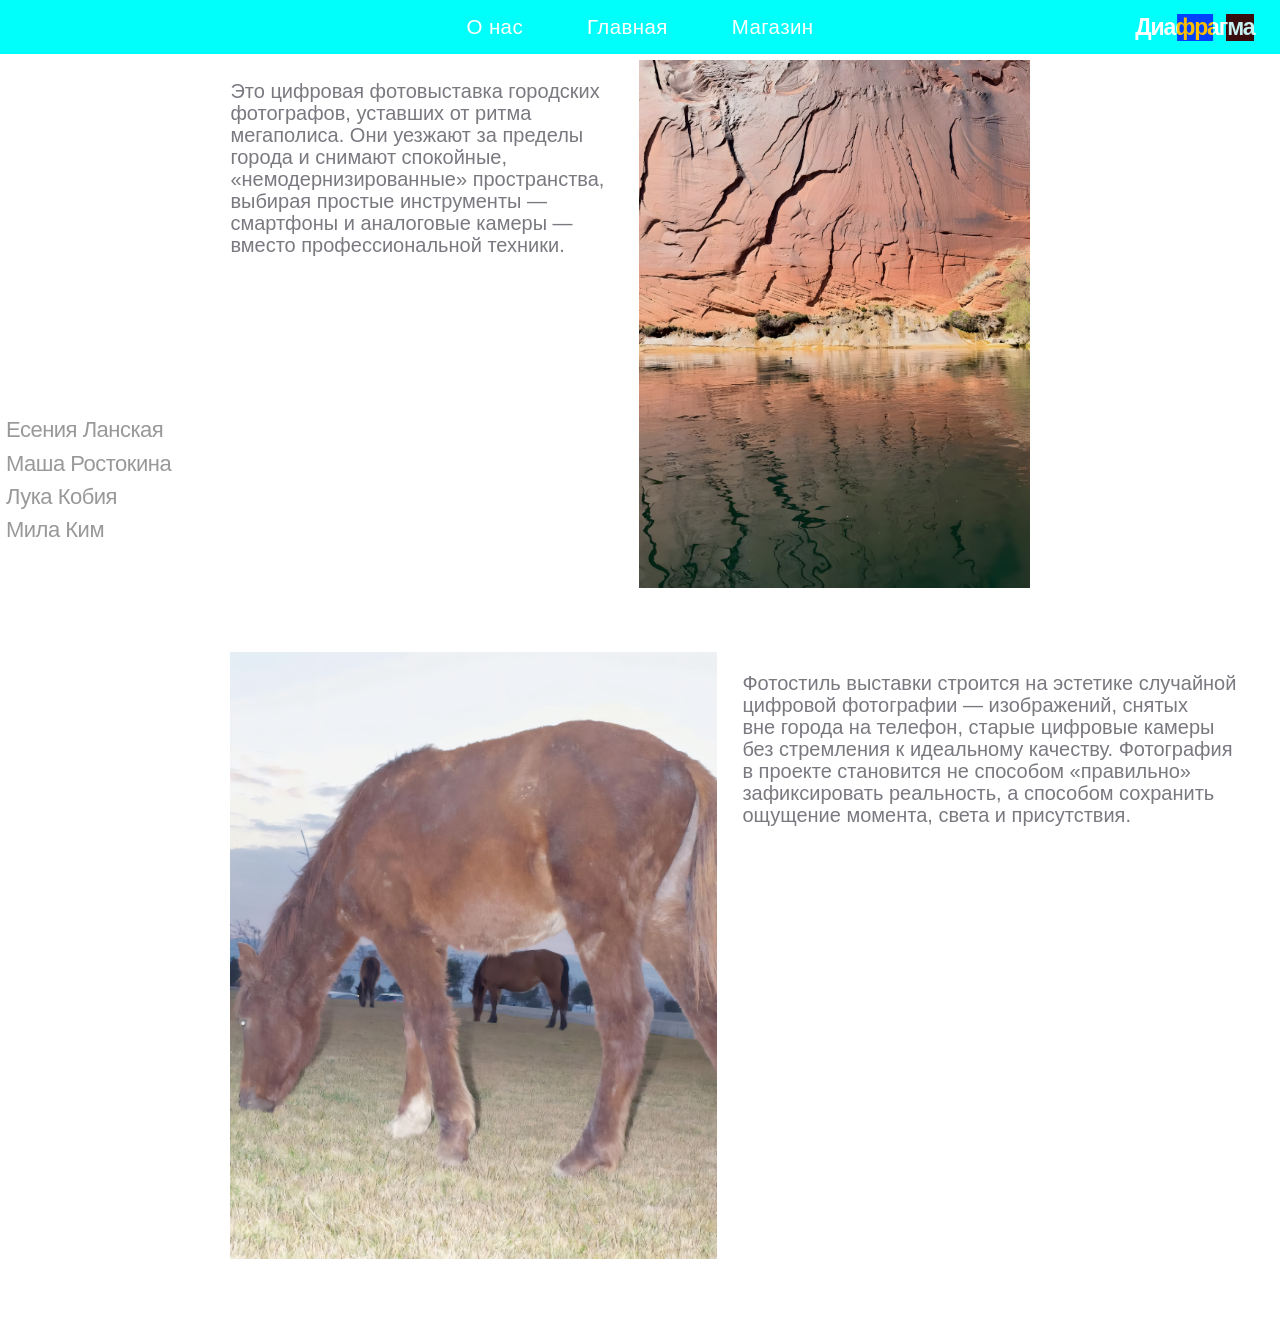
<file: about.html>
<!DOCTYPE html>
<html lang="ru">
<head>
  <meta charset="UTF-8" />
  <meta name="viewport" content="width=device-width, initial-scale=1.0" />
  <title>О нас — Диафрагма</title>
  <link rel="stylesheet" href="css/main.css" />
  <link rel="icon" href="data:," />
  <style>
    .about-page {
      display: flex;
      align-items: flex-start;
    }

    .about-content {
      flex: 1;
      min-width: 0;
      padding: 0 0 64px;
    }

    /* верхний блок: текст слева + слайдшоу справа */
    .about-top {
      display: flex;
      gap: 1.94vw;
      align-items: flex-start;
      margin-bottom: 5vw;
    }

    .about-top__text {
      flex: 1;
      font-size: 20px;
      font-weight: 400;
      line-height: 1.1;
      letter-spacing: 0;
      color: #7B7980;
      max-width: 30vw;
    }

    /* слайдшоу — справа, прижато к правому краю */
    .about-slideshow {
      flex: 1;
      height: 41.25vw;
      position: relative;
      overflow: hidden;
    }

    .about-slide {
      position: absolute;
      inset: 0;
      opacity: 0;
      transition: opacity 0.7s ease;
    }

    .about-slide.is-active { opacity: 1; }

    .about-slide img {
      width: 100%;
      height: 100%;
      object-fit: cover;
      display: block;
    }

    /* нижний блок: картинка слева + большой текст справа */
    .about-bottom {
      display: flex;
      gap: 2vw;
      align-items: flex-start;
    }

    .about-bottom__img {
      width: 38vw;
      flex-shrink: 0;
    }

    .about-bottom__img img {
      width: 100%;
      height: auto;
      display: block;
      object-fit: cover;
    }

    .about-bottom__texts {
      flex: 1;
      display: flex;
      flex-direction: column;
    }

    .about-bottom__quote {
      font-size: 20px;
      font-weight: 400;
      line-height: 1.1;
      letter-spacing: 0;
      color: #7B7980;
      max-width: 100%;
    }
  </style>
</head>
<body class="page-wrapper">

  <div class="nav-bg"></div>
  <nav class="nav">
    <div class="nav__group">
      <a class="nav__link" href="about.html">О нас</a>
      <a class="nav__link" href="index.html">Главная</a>
      <a class="nav__link" href="shop.html">Магазин</a>
    </div>
    <span class="nav__wordmark">Диафрагма</span>
  </nav>

  <div class="about-page">

    <aside class="author-sidebar">
      <a class="author-sidebar__item" href="author-1.html">Есения Ланская</a>
      <a class="author-sidebar__item" href="author-2.html">Маша Ростокина</a>
      <a class="author-sidebar__item" href="author-3.html">Лука Кобия</a>
      <a class="author-sidebar__item" href="author-4.html">Мила Ким</a>
    </aside>

    <div class="about-content">

      <!-- верхний блок -->
      <div class="about-top">

        <p class="about-top__text">Это цифровая фотовыставка городских фотографов, уставших от&#160;ритма мегаполиса. Они уезжают за&#160;пределы города и&#160;снимают спокойные, «немодернизированные» пространства, выбирая простые инструменты — смартфоны и&#160;аналоговые камеры — вместо профессиональной техники.</p>

        <div class="about-slideshow" id="about-slideshow">
          <div class="about-slide is-active">
            <img src="assets/img/about/top/657636453_18573125089061273_1382918915903122114_n_upscayl_1x_upscayl-standard-4x.png" alt="" />
          </div>
          <div class="about-slide">
            <img src="assets/img/about/top/IMG_BLOSSOMS_ON_THE_WAY_HOME.png" alt="" />
          </div>
          <div class="about-slide">
            <img src="assets/img/about/top/IMG_DREAM_CITY.png" alt="" />
          </div>
          <div class="about-slide">
            <img src="assets/img/about/top/IMG_LEGIT_ONLY.png" alt="" />
          </div>
          <div class="about-slide">
            <img src="assets/img/about/top/IMG_SOMEWHERE_BETWEEN_PLACES.png" alt="" />
          </div>
          <div class="about-slide">
            <img src="assets/img/about/top/IMG_TREE_IN_FULL_BLOOM.png" alt="" />
          </div>
        </div>

      </div>

      <!-- нижний блок -->
      <div class="about-bottom">

        <div class="about-bottom__img">
          <img src="assets/img/about/IMG_MADE_A_NEW _FRIEND.JPG(2)_upscayl_1x_high-fidelity-4x.png" alt="" />
        </div>

        <div class="about-bottom__texts">
          <p class="about-bottom__quote">Фотостиль выставки строится на&#160;эстетике случайной цифровой фотографии — изображений, снятых вне&#160;города на&#160;телефон, старые цифровые камеры без&#160;стремления к&#160;идеальному качеству. Фотография в&#160;проекте становится не&#160;способом «правильно» зафиксировать реальность, а&#160;способом сохранить ощущение момента, света и&#160;присутствия.</p>
        </div>

      </div>

    </div>

  </div>

  <script>
    const slides = document.querySelectorAll('.about-slide');
    let idx = 0;
    setInterval(() => {
      slides[idx].classList.remove('is-active');
      idx = (idx + 1) % slides.length;
      slides[idx].classList.add('is-active');
    }, 2500);
  </script>

</body>
</html>
</file>
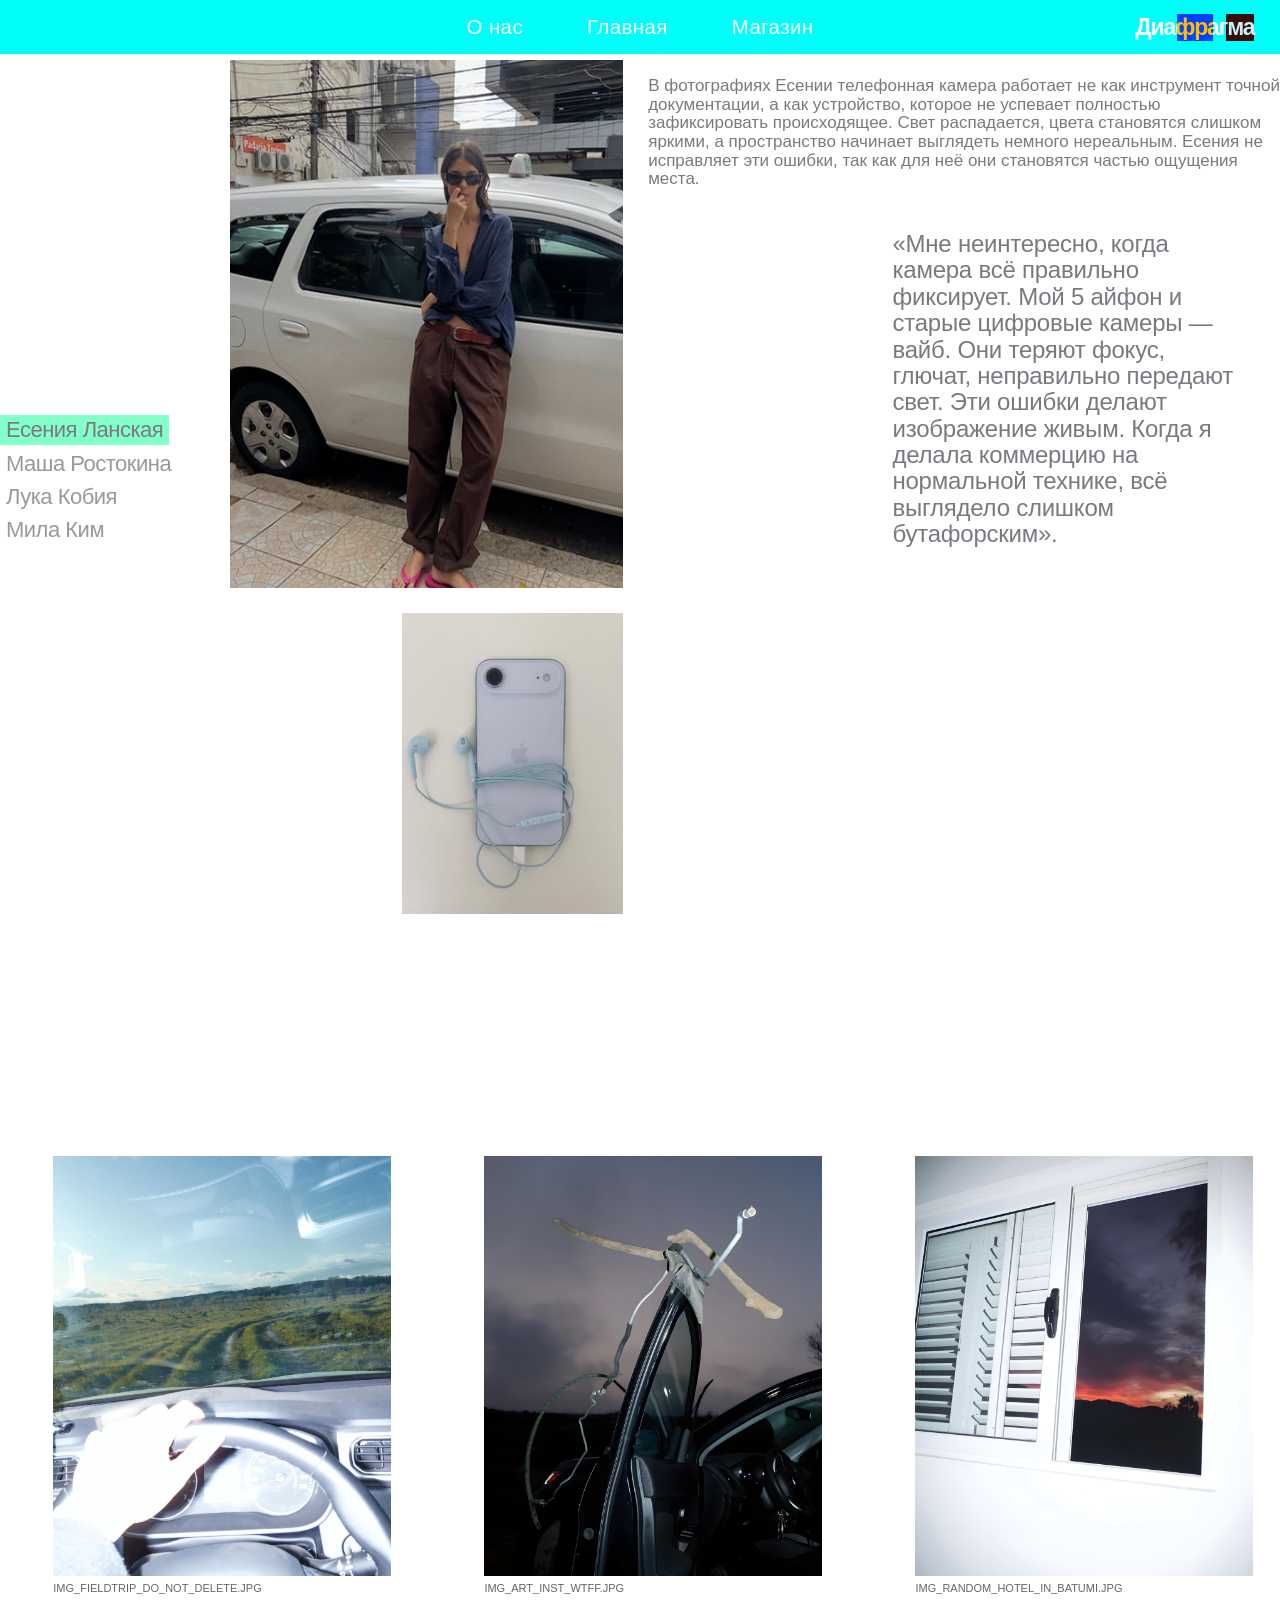
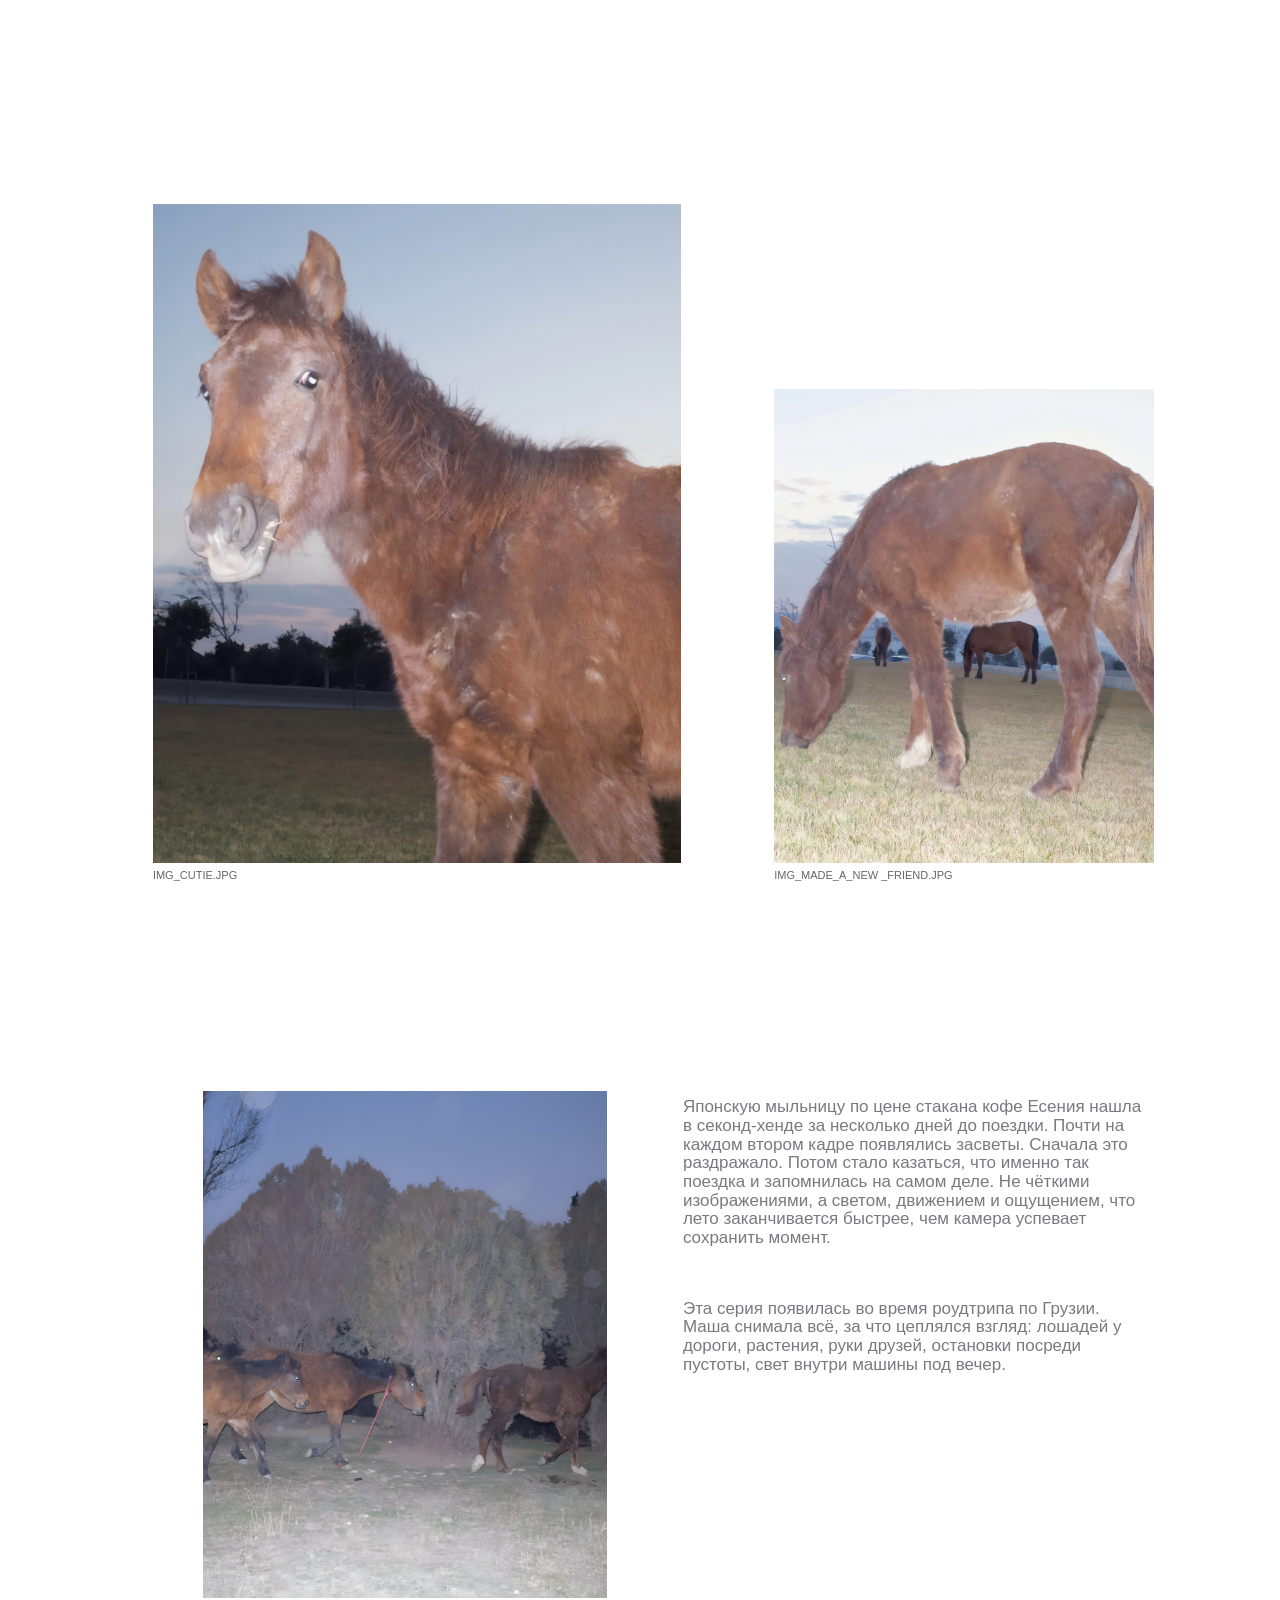
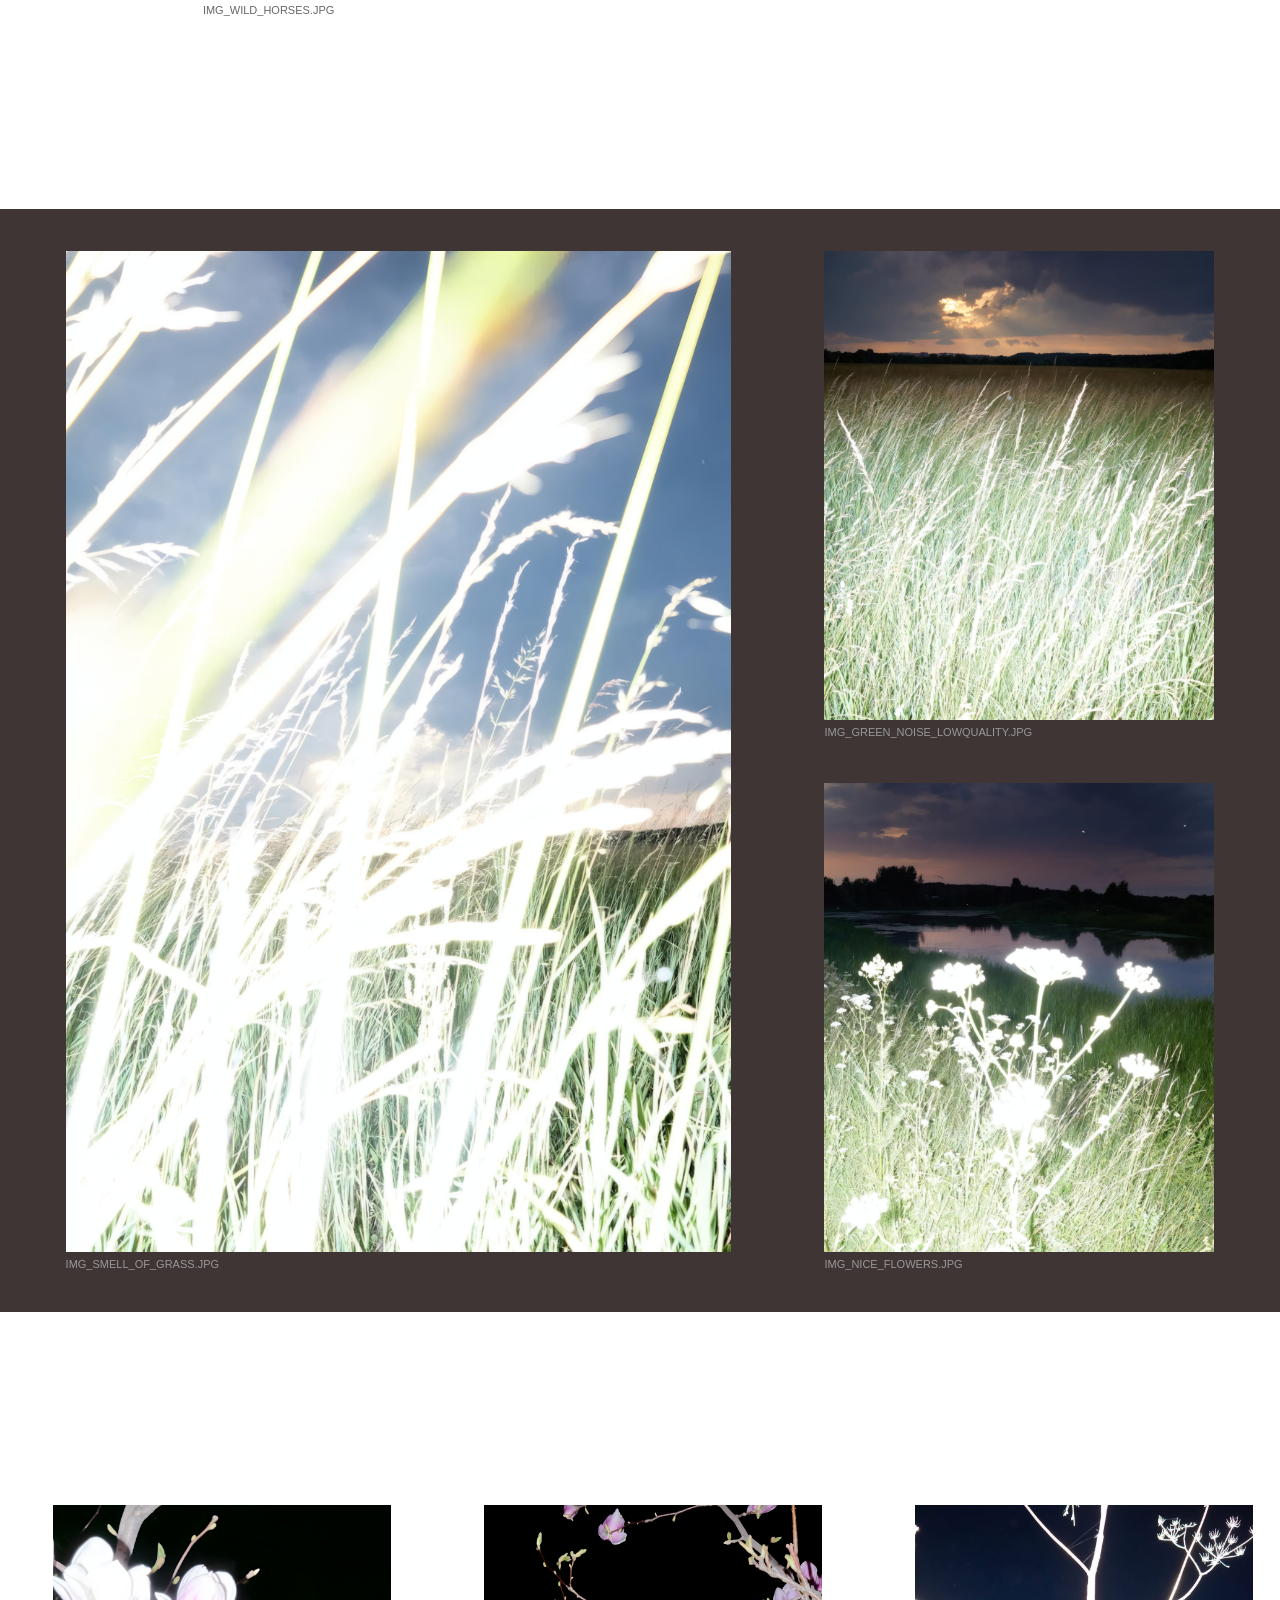
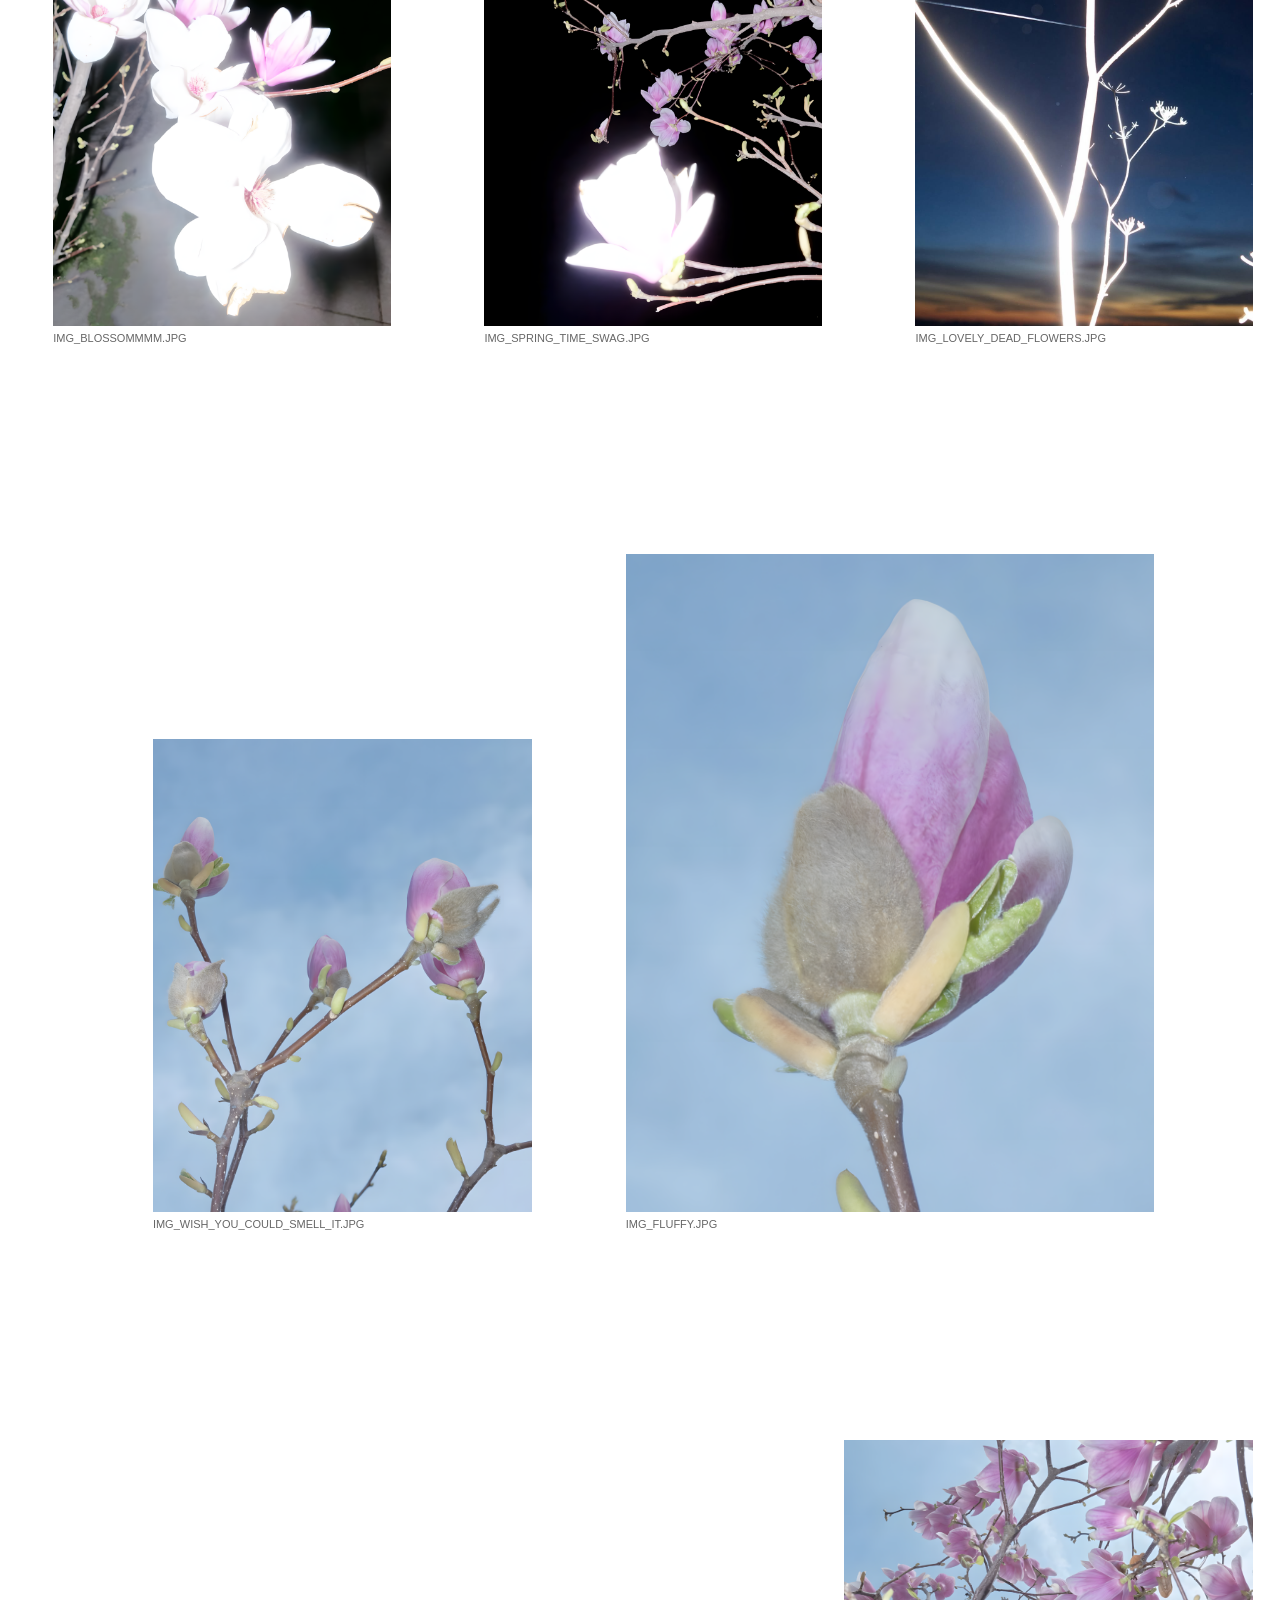
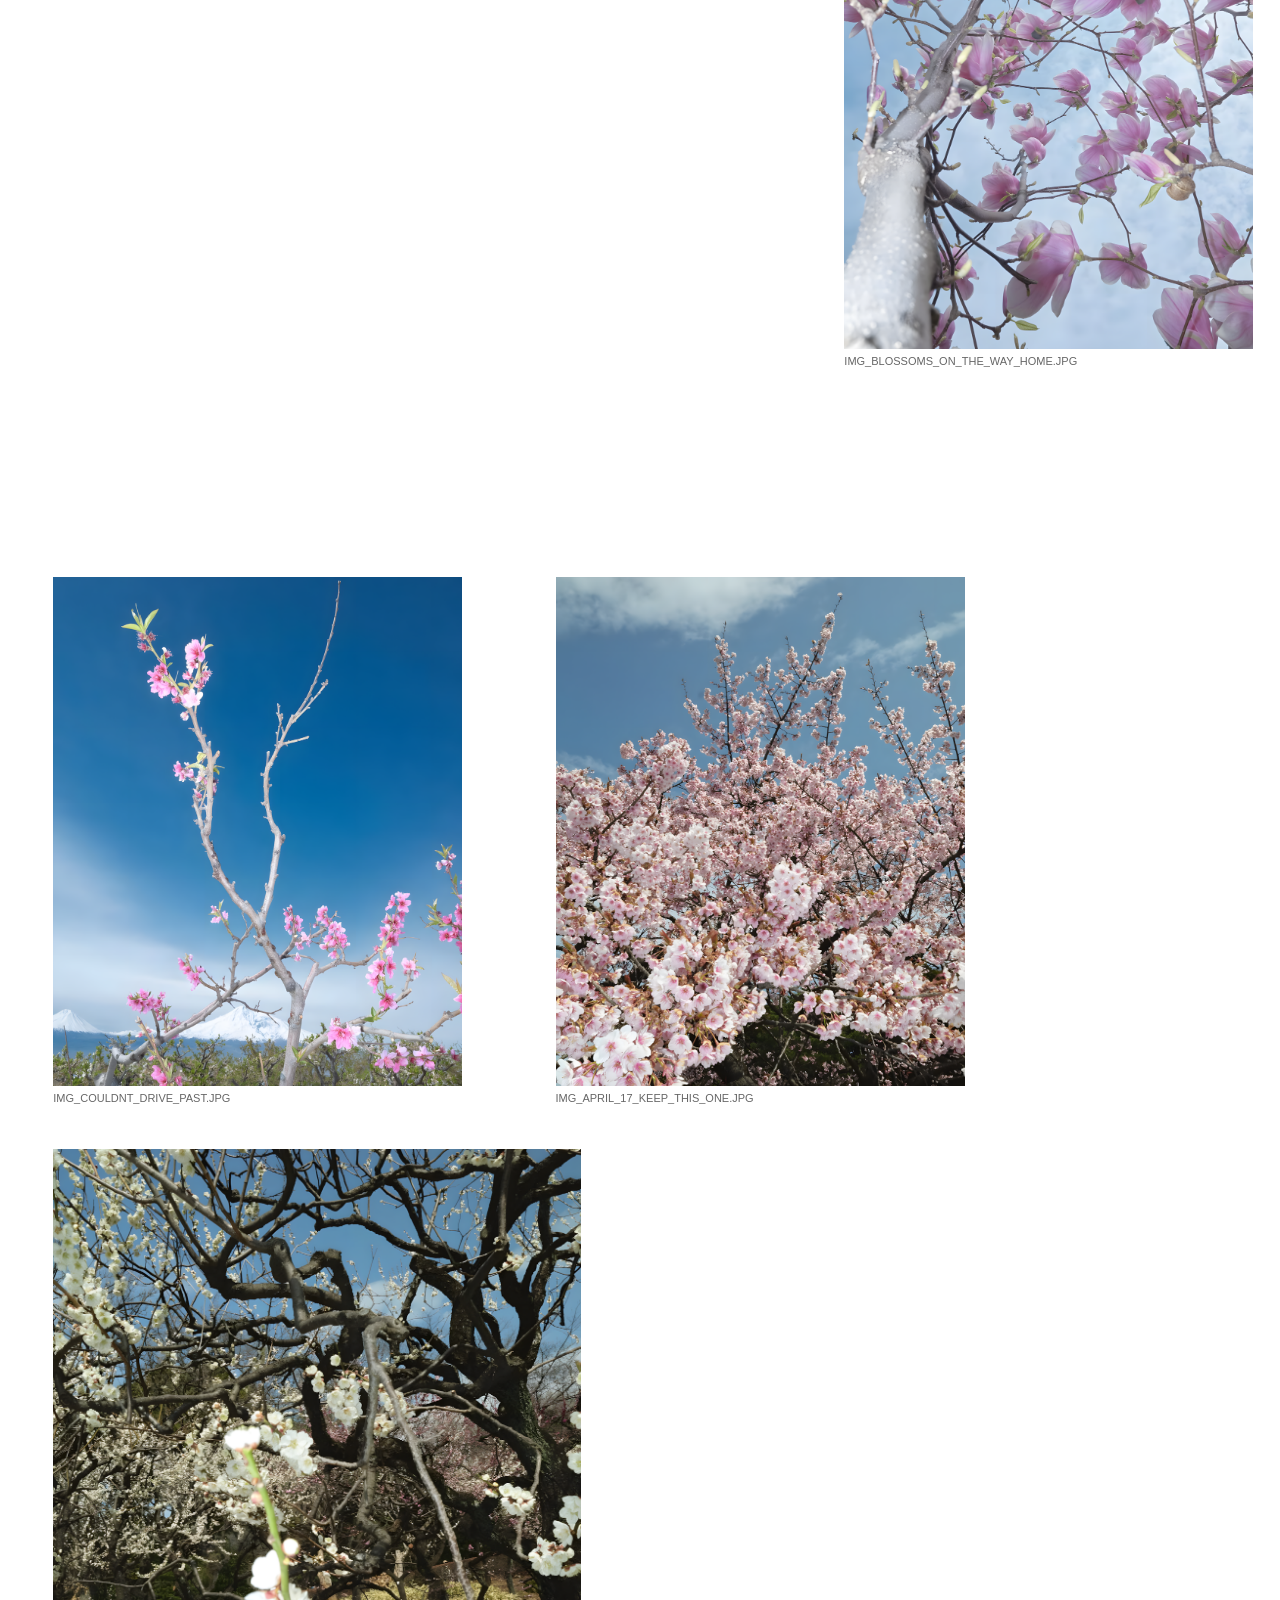
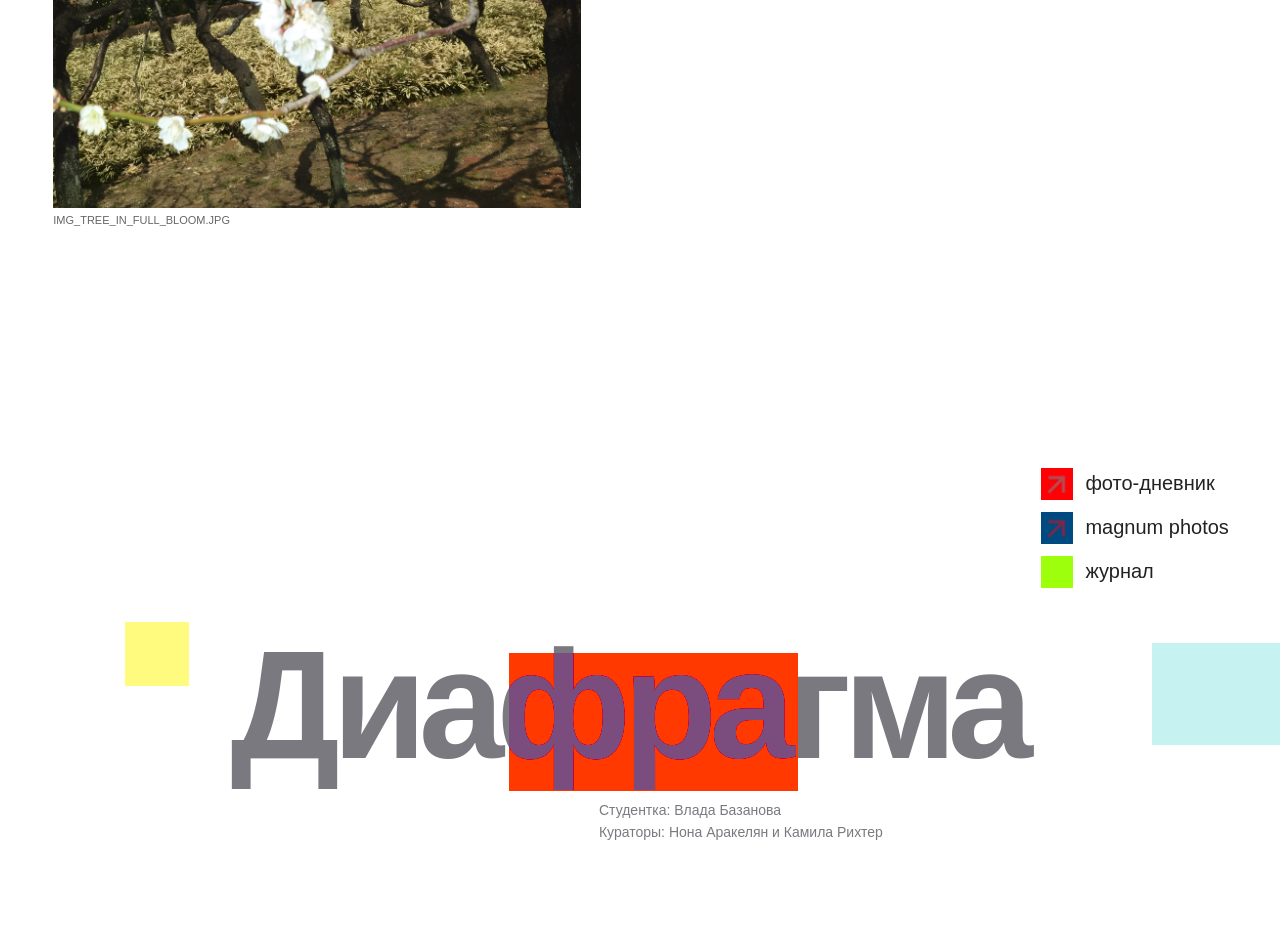
<file: author-1.html>
<!DOCTYPE html>
<html lang="ru">
<head>
  <meta charset="UTF-8" />
  <meta name="viewport" content="width=device-width, initial-scale=1.0" />
  <title>Есения Ланская — Диафрагма</title>
  <link rel="stylesheet" href="css/main.css" />
  <link rel="icon" href="data:," />
</head>
<body class="page-wrapper">

  <div class="nav-bg"></div>
  <nav class="nav">
    <div class="nav__group">
      <a class="nav__link" href="about.html">О нас</a>
      <a class="nav__link" href="index.html">Главная</a>
      <a class="nav__link" href="shop.html">Магазин</a>
    </div>
    <span class="nav__wordmark">Диафрагма</span>
  </nav>

  <div class="author-page">

    <!-- САЙДБАР — sticky, едет вместе со скроллом поверх всего -->
    <aside class="author-sidebar">
      <a class="author-sidebar__item author-sidebar__item--active" href="author-1.html">Есения Ланская</a>
      <a class="author-sidebar__item" href="author-2.html">Маша Ростокина</a>
      <a class="author-sidebar__item" href="author-3.html">Лука Кобия</a>
      <a class="author-sidebar__item" href="author-4.html">Мила Ким</a>
    </aside>

    <div class="author-content">

      <!-- ГЕРОЙ -->
      <section class="author-hero">

        <div class="author-photos">
          <img class="author-photo--main" src="assets/img/1/ESENIYA.png" alt="Есения Ланская" />
          <img class="author-photo--device" src="assets/img/1/IPHONE1.png" alt="" />
        </div>

        <div class="author-texts">
          <p class="author-intro__desc">В фотографиях Есении телефонная камера работает не как инструмент точной документации, а как устройство, которое не успевает полностью зафиксировать происходящее. Свет распадается, цвета становятся слишком яркими, а пространство начинает выглядеть немного нереальным. Есения не исправляет эти ошибки, так как для неё они становятся частью ощущения места.</p>
          <blockquote class="author-intro__quote">
            «Мне неинтересно, когда камера всё правильно фиксирует. Мой 5 айфон и старые цифровые камеры — вайб. Они теряют фокус, глючат, неправильно передают свет. Эти ошибки делают изображение живым. Когда я делала коммерцию на нормальной технике, всё выглядело слишком бутафорским».
          </blockquote>
        </div>

      </section>

      <!-- ГАЛЕРЕЯ -->
      <main class="gallery">

        <!-- три портрета сразу после телефона -->
        <div class="gallery__row gallery__row--portrait-three">
          <figure class="gallery__fig gallery__fig--portrait">
            <img src="assets/img/1/IMG_FIELDTRIP_DO_NOT_DELETE.JPGscayl_1x_high-fidelity-4x.png" alt="" />
            <figcaption class="gallery__caption">
              <span class="gallery__caption-name">IMG_FIELDTRIP_DO_NOT_DELETE.JPG</span>
            </figcaption>
          </figure>
          <figure class="gallery__fig gallery__fig--portrait">
            <img src="assets/img/1/ARTINST.png" alt="" />
            <figcaption class="gallery__caption">
              <span class="gallery__caption-name">IMG_ART_INST_WTFF.JPG</span>
            </figcaption>
          </figure>
          <figure class="gallery__fig gallery__fig--portrait">
            <img src="assets/img/1/IMG_RANDOM_HOTEL_IN_BATUMIscayl_1x_upscayl-standard-4x.png" alt="" />
            <figcaption class="gallery__caption">
              <span class="gallery__caption-name">IMG_RANDOM_HOTEL_IN_BATUMI.JPG</span>
            </figcaption>
          </figure>
        </div>

        <!-- два коня сразу после трёх портретов -->
        <div class="gallery__row--duo-centered">
          <figure class="gallery__fig gallery__fig--cutie">
            <img src="assets/img/1/IMG_CUTIE-fidelity-4x.png" alt="" />
            <figcaption class="gallery__caption">
              <span class="gallery__caption-name">IMG_CUTIE.JPG</span>
            </figcaption>
          </figure>
          <figure class="gallery__fig gallery__fig--friend">
            <img src="assets/img/1/IMG_MADE_A_NEW _FRIEND.JPG(2)_upscayl_1x_high-fidelity-4x.png" alt="" />
            <figcaption class="gallery__caption">
              <span class="gallery__caption-name">IMG_MADE_A_NEW _FRIEND.JPG</span>
            </figcaption>
          </figure>
        </div>

        <!-- картинка + текст по центру -->
        <div class="gallery__img-text">
          <figure class="gallery__fig gallery__fig--wild">
            <img src="assets/img/1/IMG_WILD_HORSES.png" alt="" />
            <figcaption class="gallery__caption">
              <span class="gallery__caption-name">IMG_WILD_HORSES.JPG</span>
            </figcaption>
          </figure>
          <div class="gallery__img-text__body">
            <p>Японскую мыльницу по цене стакана кофе Есения нашла в секонд-хенде за несколько дней до поездки. Почти на каждом втором кадре появлялись засветы. Сначала это раздражало. Потом стало казаться, что именно так поездка и запомнилась на самом деле. Не чёткими изображениями, а светом, движением и ощущением, что лето заканчивается быстрее, чем камера успевает сохранить момент.</p>
            <p>Эта серия появилась во время роудтрипа по Грузии. Маша снимала всё, за что цеплялся взгляд: лошадей у дороги, растения, руки друзей, остановки посреди пустоты, свет внутри машины под вечер.</p>
          </div>
        </div>

        <!-- тёмный блок -->
        <div class="gallery__dark-section">
          <figure class="gallery__fig gallery__fig--grass">
            <img src="assets/img/1/IMG_SMELL_OF_GRASSscayl_1x_high-fidelity-4x.png" alt="" />
            <figcaption class="gallery__caption gallery__caption--light">
              <span class="gallery__caption-name">IMG_SMELL_OF_GRASS.JPG</span>
            </figcaption>
          </figure>
          <div class="gallery__dark-right">
            <figure class="gallery__fig gallery__fig--noise">
              <img src="assets/img/1/IMG_GREEN_NOISE_LOWQUALITY.png" alt="" />
              <figcaption class="gallery__caption gallery__caption--light">
                <span class="gallery__caption-name">IMG_GREEN_NOISE_LOWQUALITY.JPG</span>
              </figcaption>
            </figure>
            <figure class="gallery__fig gallery__fig--flowers">
              <img src="assets/img/1/IMG_NICE_FLOWERS.png" alt="" />
              <figcaption class="gallery__caption gallery__caption--light">
                <span class="gallery__caption-name">IMG_NICE_FLOWERS.JPG</span>
              </figcaption>
            </figure>
          </div>
        </div>

        <!-- три портрета, отступ 200px -->
        <div class="gallery__row--portrait-three gallery__row--portrait-three--mt">
          <figure class="gallery__fig gallery__fig--portrait">
            <img src="assets/img/1/IMG_BLOSSOMMMM.png" alt="" />
            <figcaption class="gallery__caption">
              <span class="gallery__caption-name">IMG_BLOSSOMMMM.JPG</span>
            </figcaption>
          </figure>
          <figure class="gallery__fig gallery__fig--portrait">
            <img src="assets/img/1/IMG_SPRING_TIME_SWAG.png" alt="" />
            <figcaption class="gallery__caption">
              <span class="gallery__caption-name">IMG_SPRING_TIME_SWAG.JPG</span>
            </figcaption>
          </figure>
          <figure class="gallery__fig gallery__fig--portrait">
            <img src="assets/img/1/IMG_LOVELY_DEAD_FLOWERS.JPG" alt="" />
            <figcaption class="gallery__caption">
              <span class="gallery__caption-name">IMG_LOVELY_DEAD_FLOWERS.JPG</span>
            </figcaption>
          </figure>
        </div>

        <!-- маленькая слева, большая справа, отступ 200px -->
        <div class="gallery__row--duo-centered gallery__row--duo-centered--mt">
          <figure class="gallery__fig gallery__fig--friend">
            <img src="assets/img/1/IMG_WISH_YOU_COULD_SMELL_IT.JPG.png" alt="" />
            <figcaption class="gallery__caption">
              <span class="gallery__caption-name">IMG_WISH_YOU_COULD_SMELL_IT.JPG</span>
            </figcaption>
          </figure>
          <figure class="gallery__fig gallery__fig--cutie">
            <img src="assets/img/1/IMG_FLUFFY.png" alt="" />
            <figcaption class="gallery__caption">
              <span class="gallery__caption-name">IMG_FLUFFY.JPG</span>
            </figcaption>
          </figure>
        </div>

        <!-- одна картинка справа, как позиция LOVELY_DEAD_FLOWERS -->
        <div class="gallery__row--single-right">
          <figure class="gallery__fig gallery__fig--single-portrait">
            <img src="assets/img/1/IMG_BLOSSOMS_ON_THE_WAY_HOME.png" alt="" />
            <figcaption class="gallery__caption">
              <span class="gallery__caption-name">IMG_BLOSSOMS_ON_THE_WAY_HOME.JPG</span>
            </figcaption>
          </figure>
        </div>

        <!-- последний блок: две сверху + одна большая снизу -->
        <div class="gallery__last-block">
          <div class="gallery__last-block__top">
            <figure class="gallery__fig gallery__fig--single-portrait">
              <img src="assets/img/1/IMG_COULDNT_DRIVE_PAST.JPG.png" alt="" />
              <figcaption class="gallery__caption">
                <span class="gallery__caption-name">IMG_COULDNT_DRIVE_PAST.JPG</span>
              </figcaption>
            </figure>
            <figure class="gallery__fig gallery__fig--single-portrait">
              <img src="assets/img/1/APRIL17.png" alt="" />
              <figcaption class="gallery__caption">
                <span class="gallery__caption-name">IMG_APRIL_17_KEEP_THIS_ONE.JPG</span>
              </figcaption>
            </figure>
          </div>
          <div class="gallery__last-block__bottom">
            <figure class="gallery__fig gallery__fig--cutie">
              <img src="assets/img/1/IMG_TREE_IN_FULL_BLOOM.png" alt="" />
              <figcaption class="gallery__caption">
                <span class="gallery__caption-name">IMG_TREE_IN_FULL_BLOOM.JPG</span>
              </figcaption>
            </figure>
          </div>
        </div>


      </main>

      <footer class="author-footer">

        <!-- ссылки справа -->
        <div class="author-footer__links">
          <a class="author-footer__link" href="#">
            <img src="assets/svg/link1.png" alt="" />
            <span>фото-дневник</span>
          </a>
          <a class="author-footer__link" href="#">
            <img src="assets/svg/link2.png" alt="" />
            <span>magnum photos</span>
          </a>
          <a class="author-footer__link" href="#">
            <img src="assets/svg/link3.png" alt="" />
            <span>журнал</span>
          </a>
        </div>

        <!-- огромная надпись как на главной -->
        <div class="author-footer__wordmark">
          <div class="author-footer__title">
            <span class="author-footer__title-text">Диафрагма</span>
            <div class="footer-deco footer-deco--yellow"></div>
            <div class="footer-deco footer-deco--blue"></div>
            <div class="footer-deco footer-deco--dark"></div>
          </div>
          <p class="author-footer__credits">
            Студентка: Влада Базанова<br>
            Кураторы: Нона Аракелян и Камила Рихтер
          </p>
        </div>

      </footer>

    </div><!-- /author-content -->
  </div><!-- /author-page -->

</body>
</html>
</file>
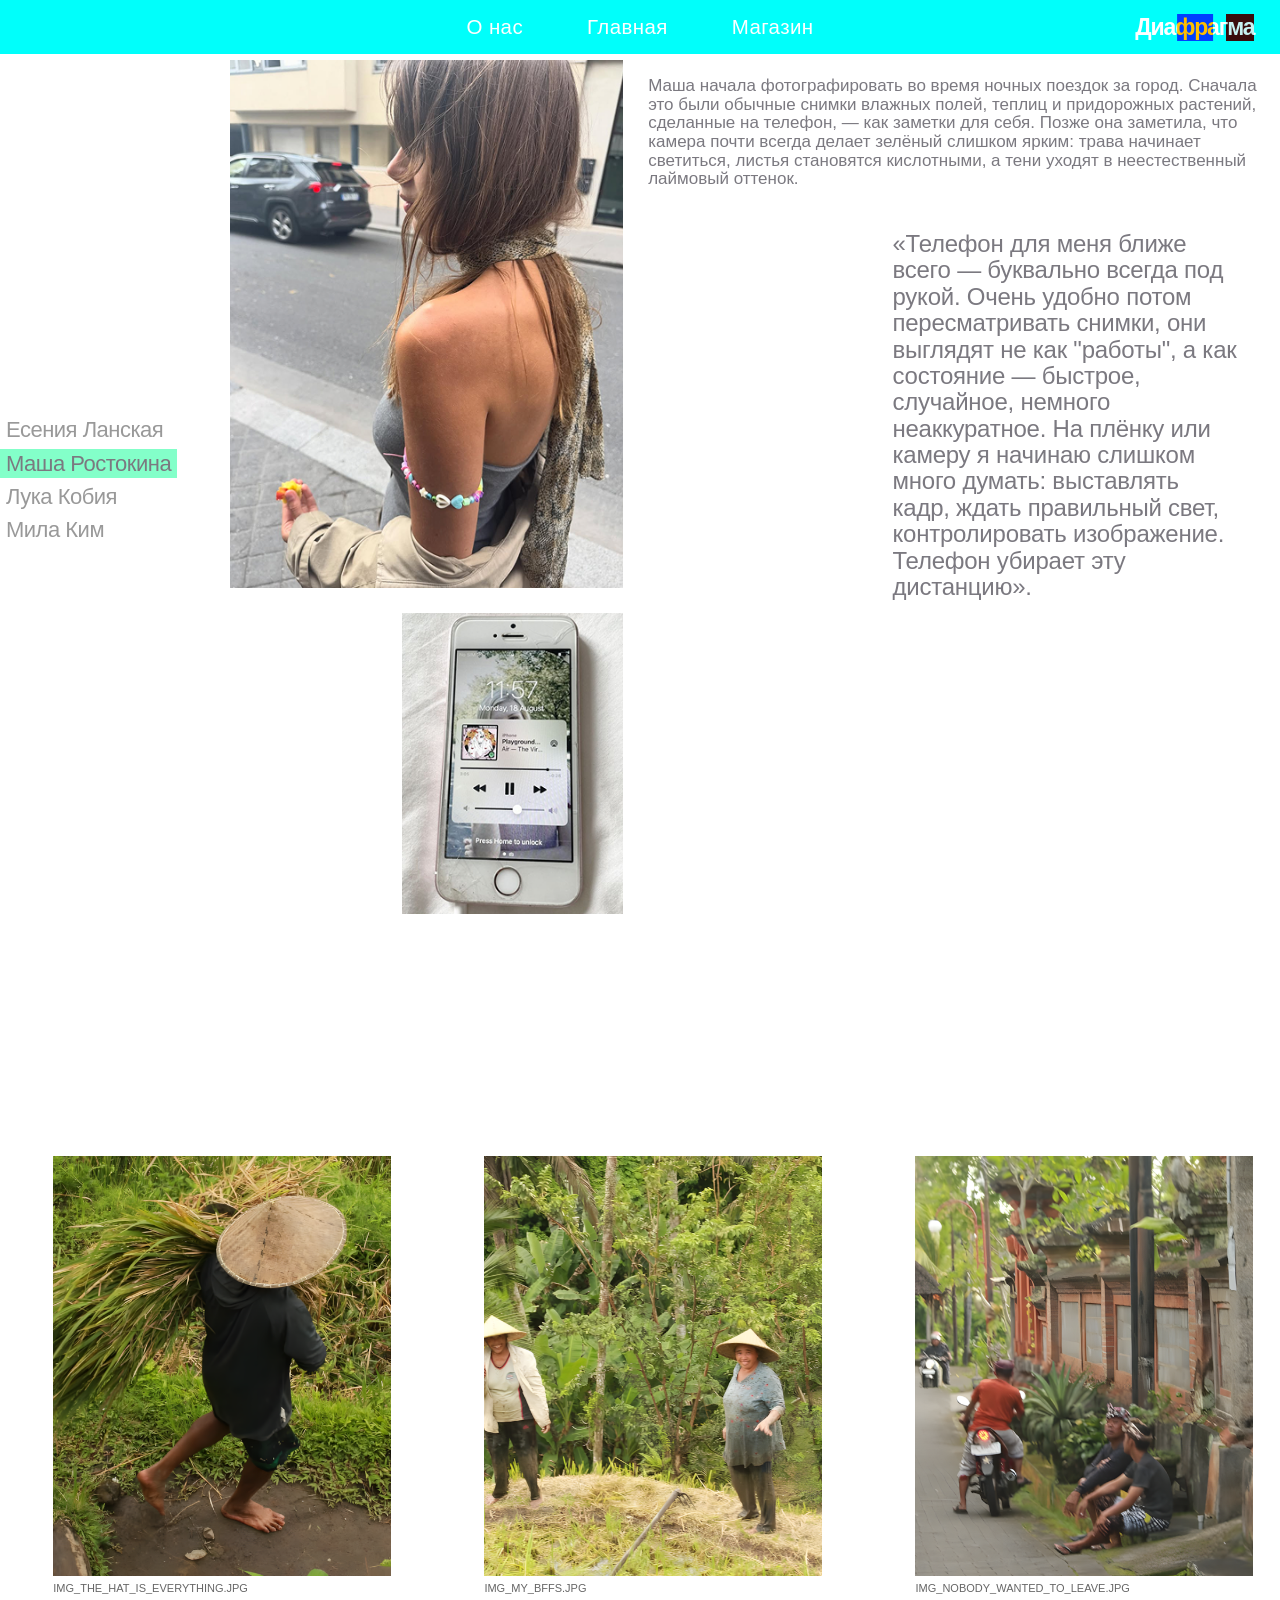
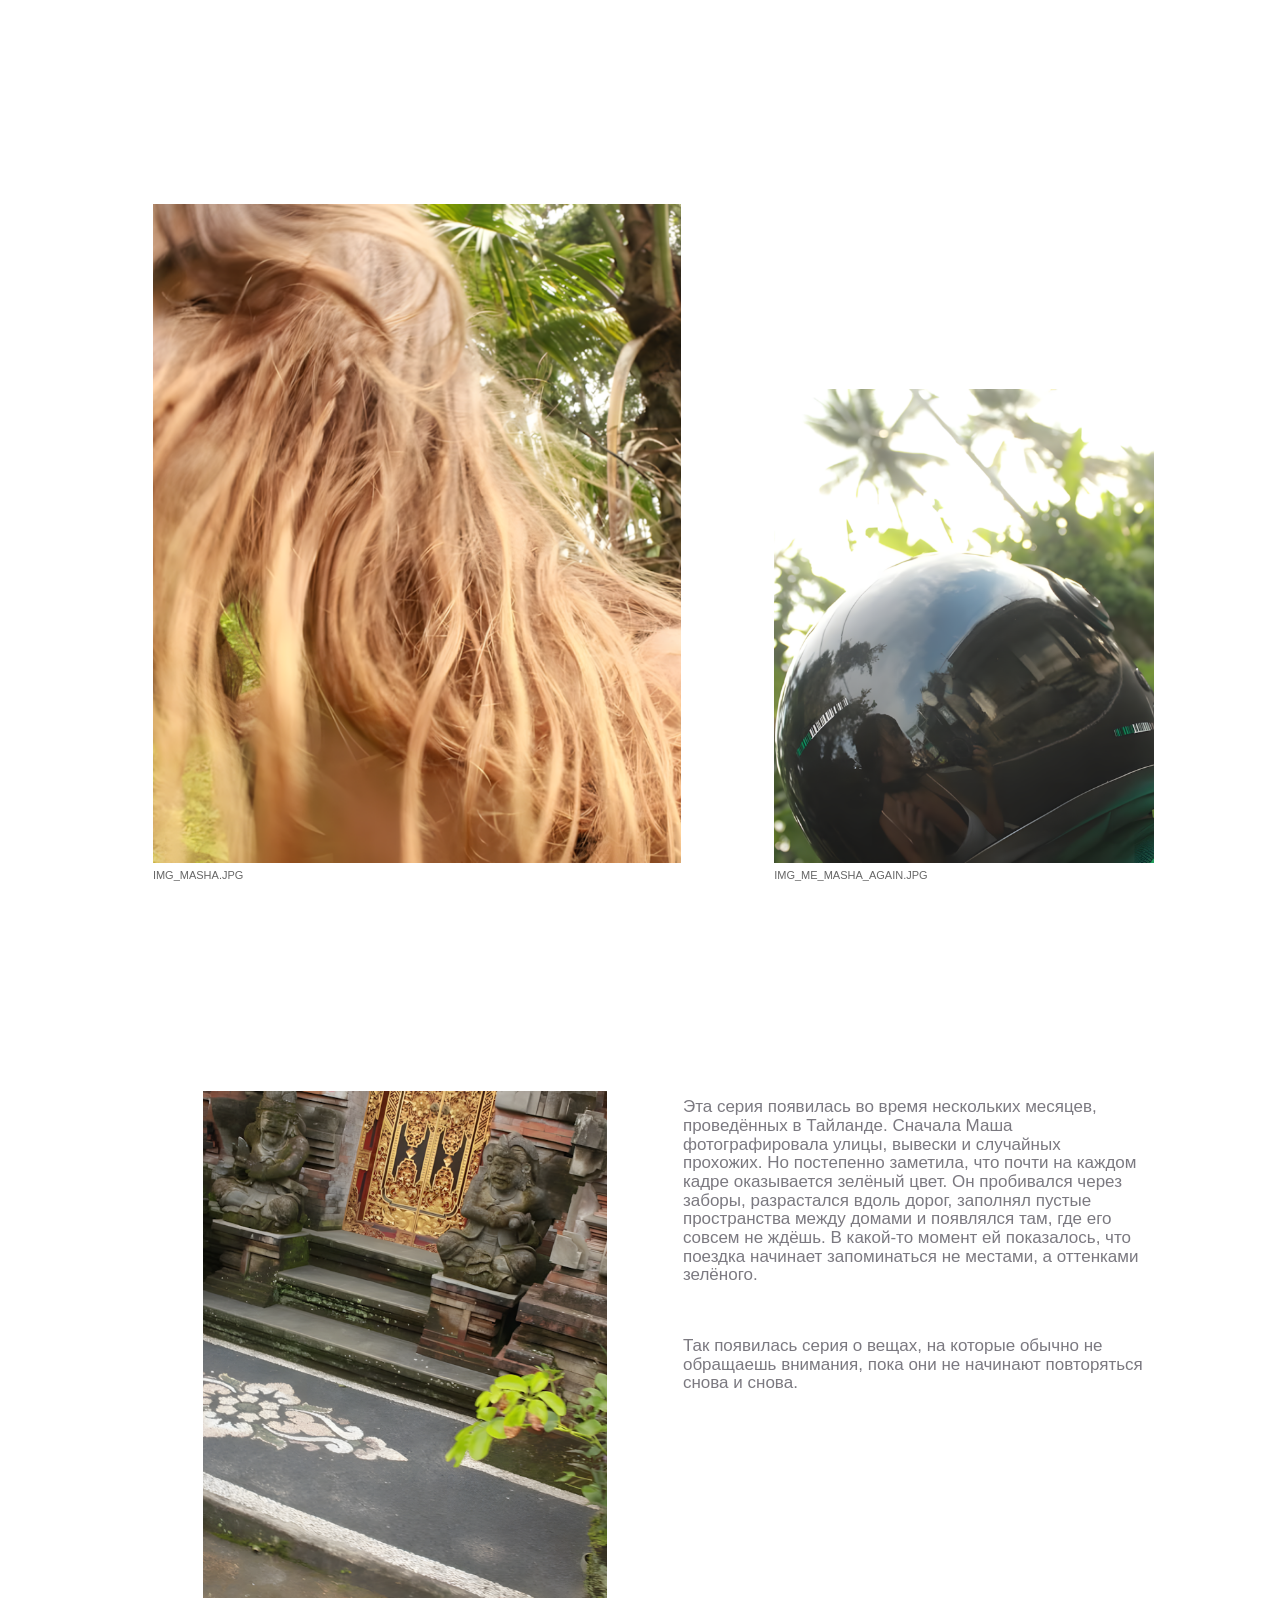
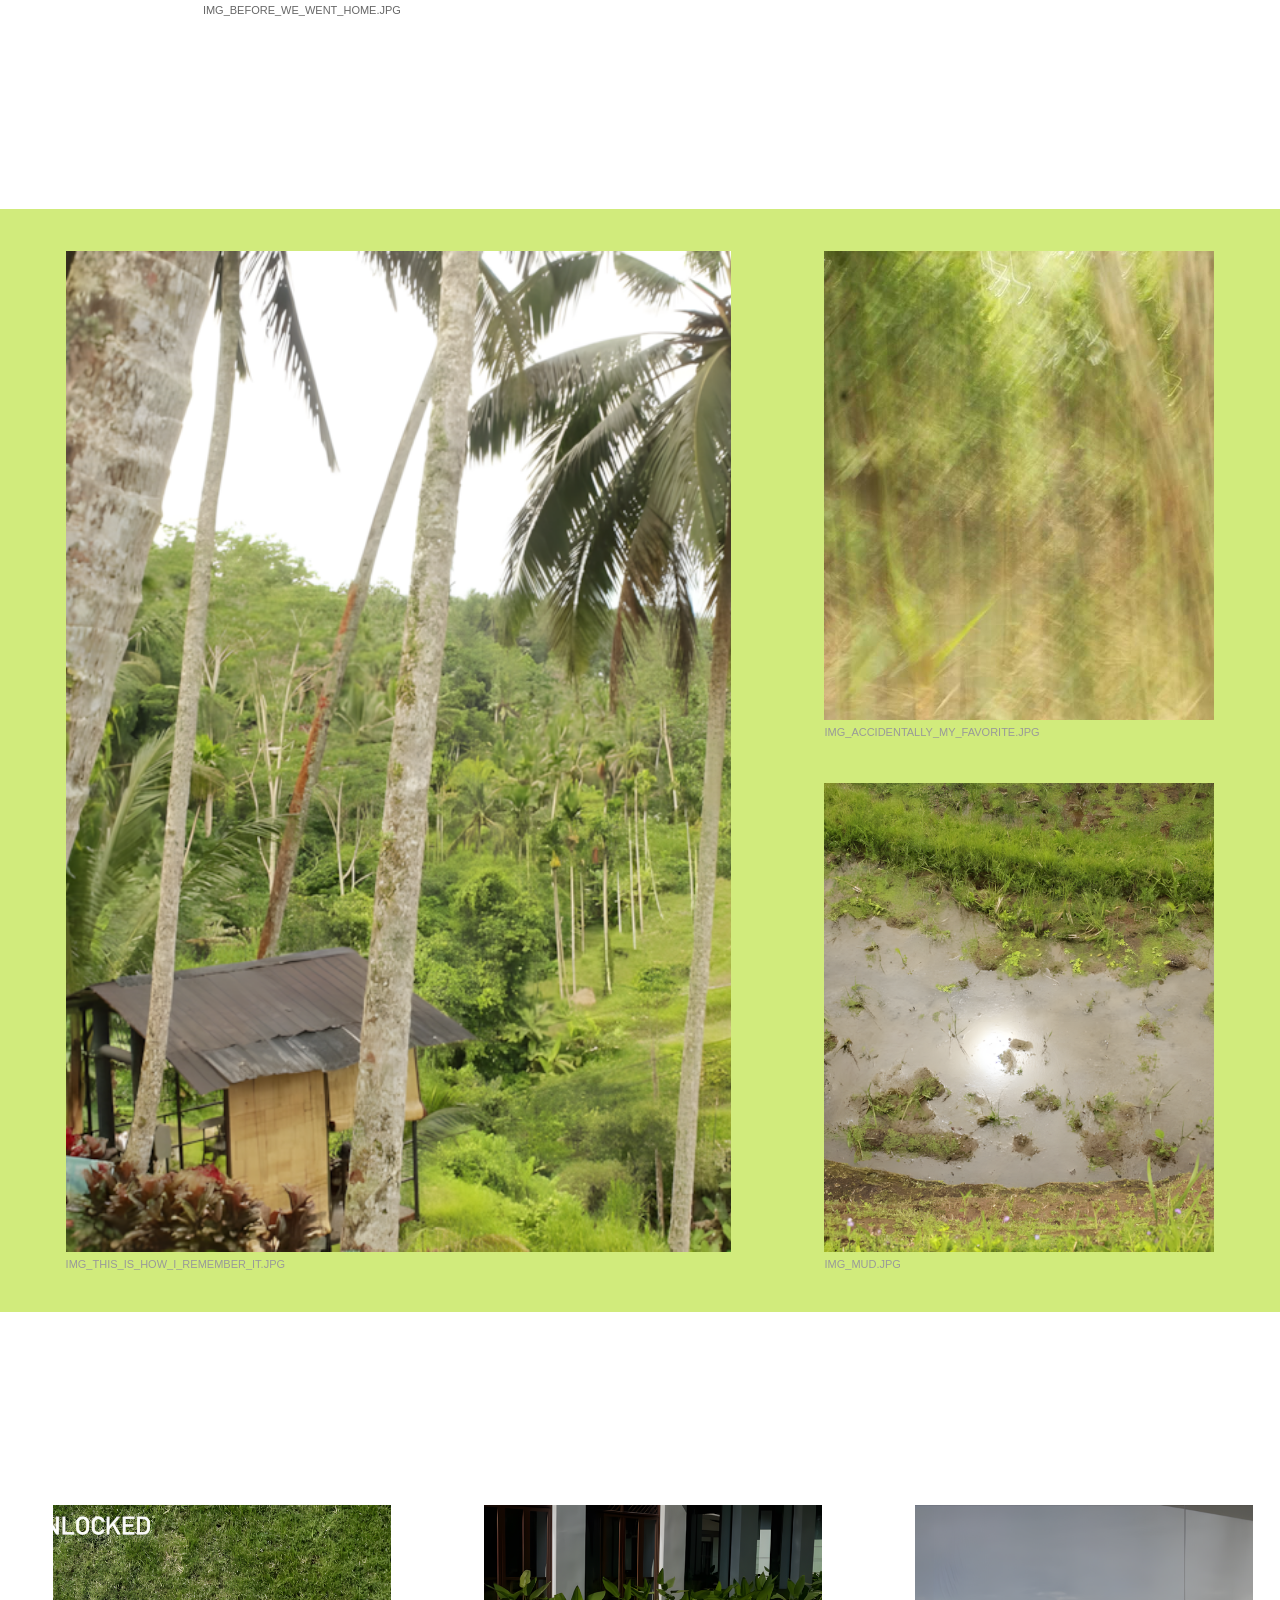
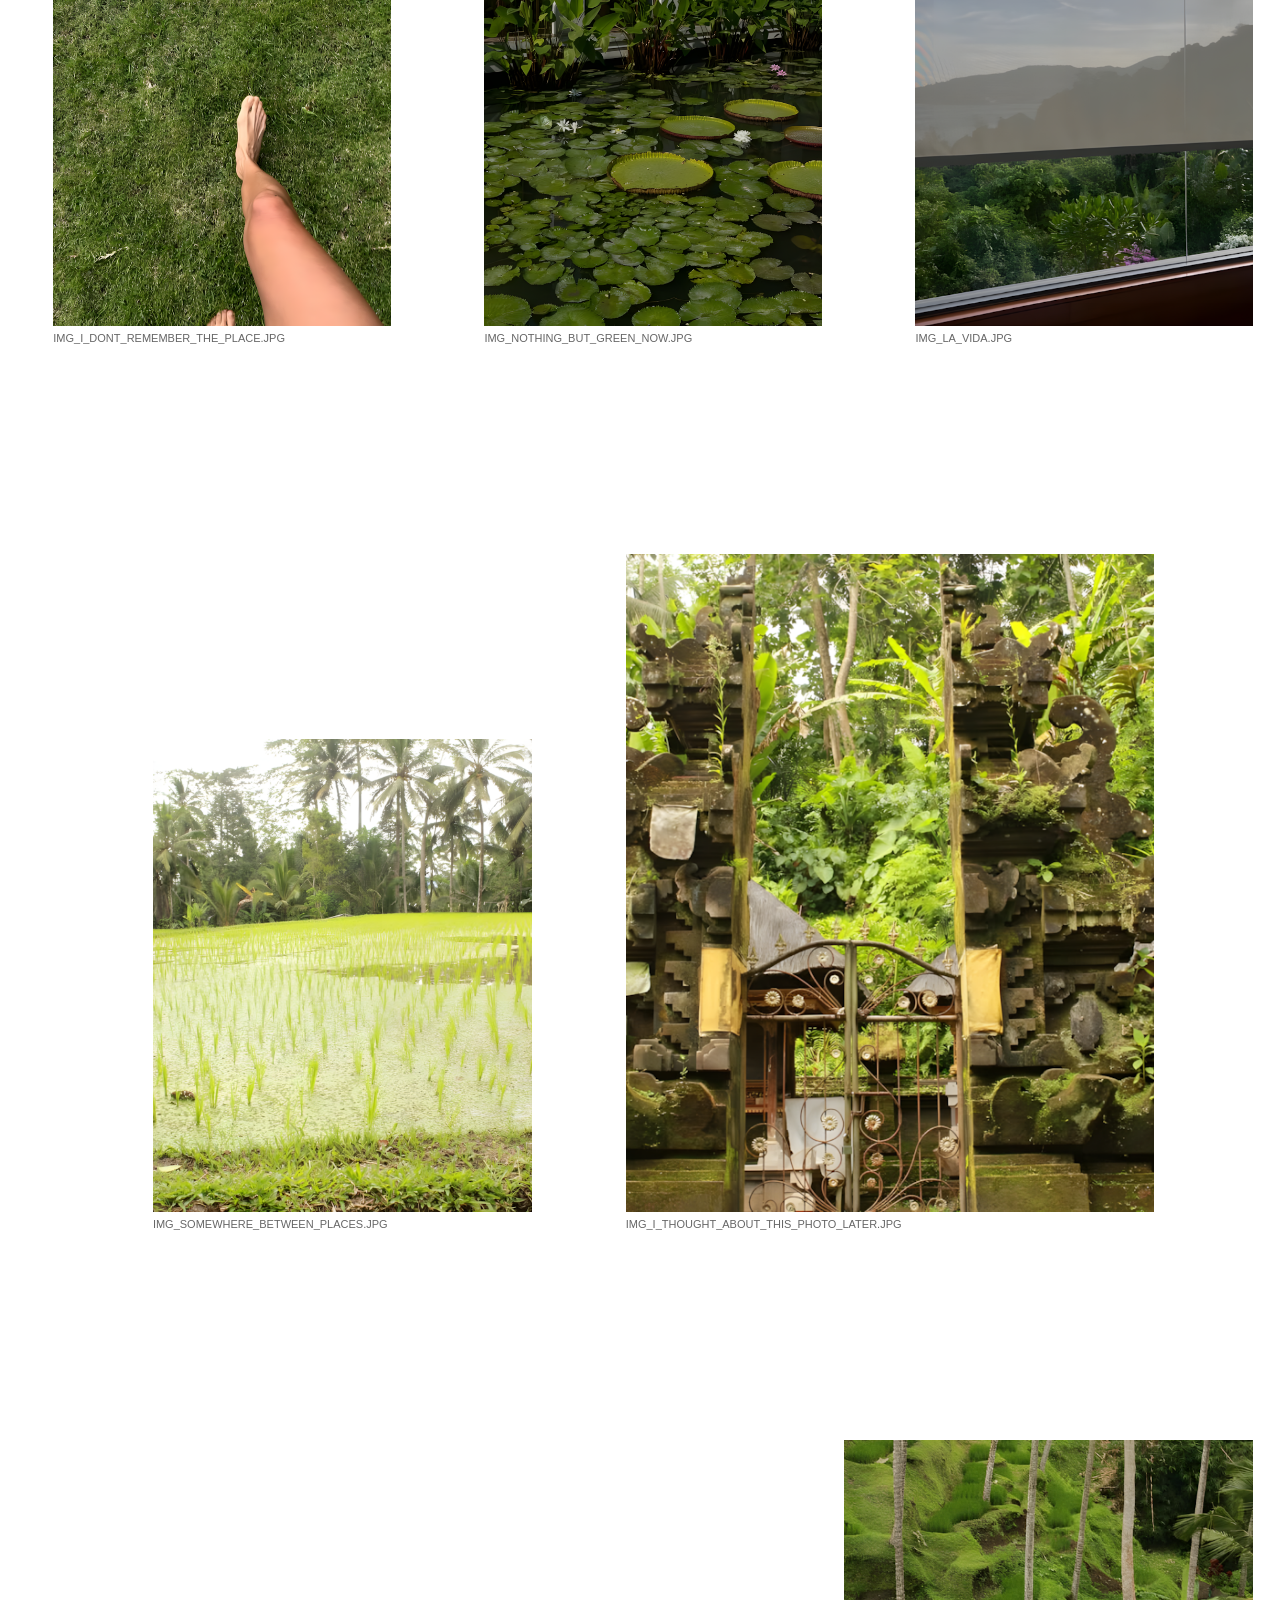
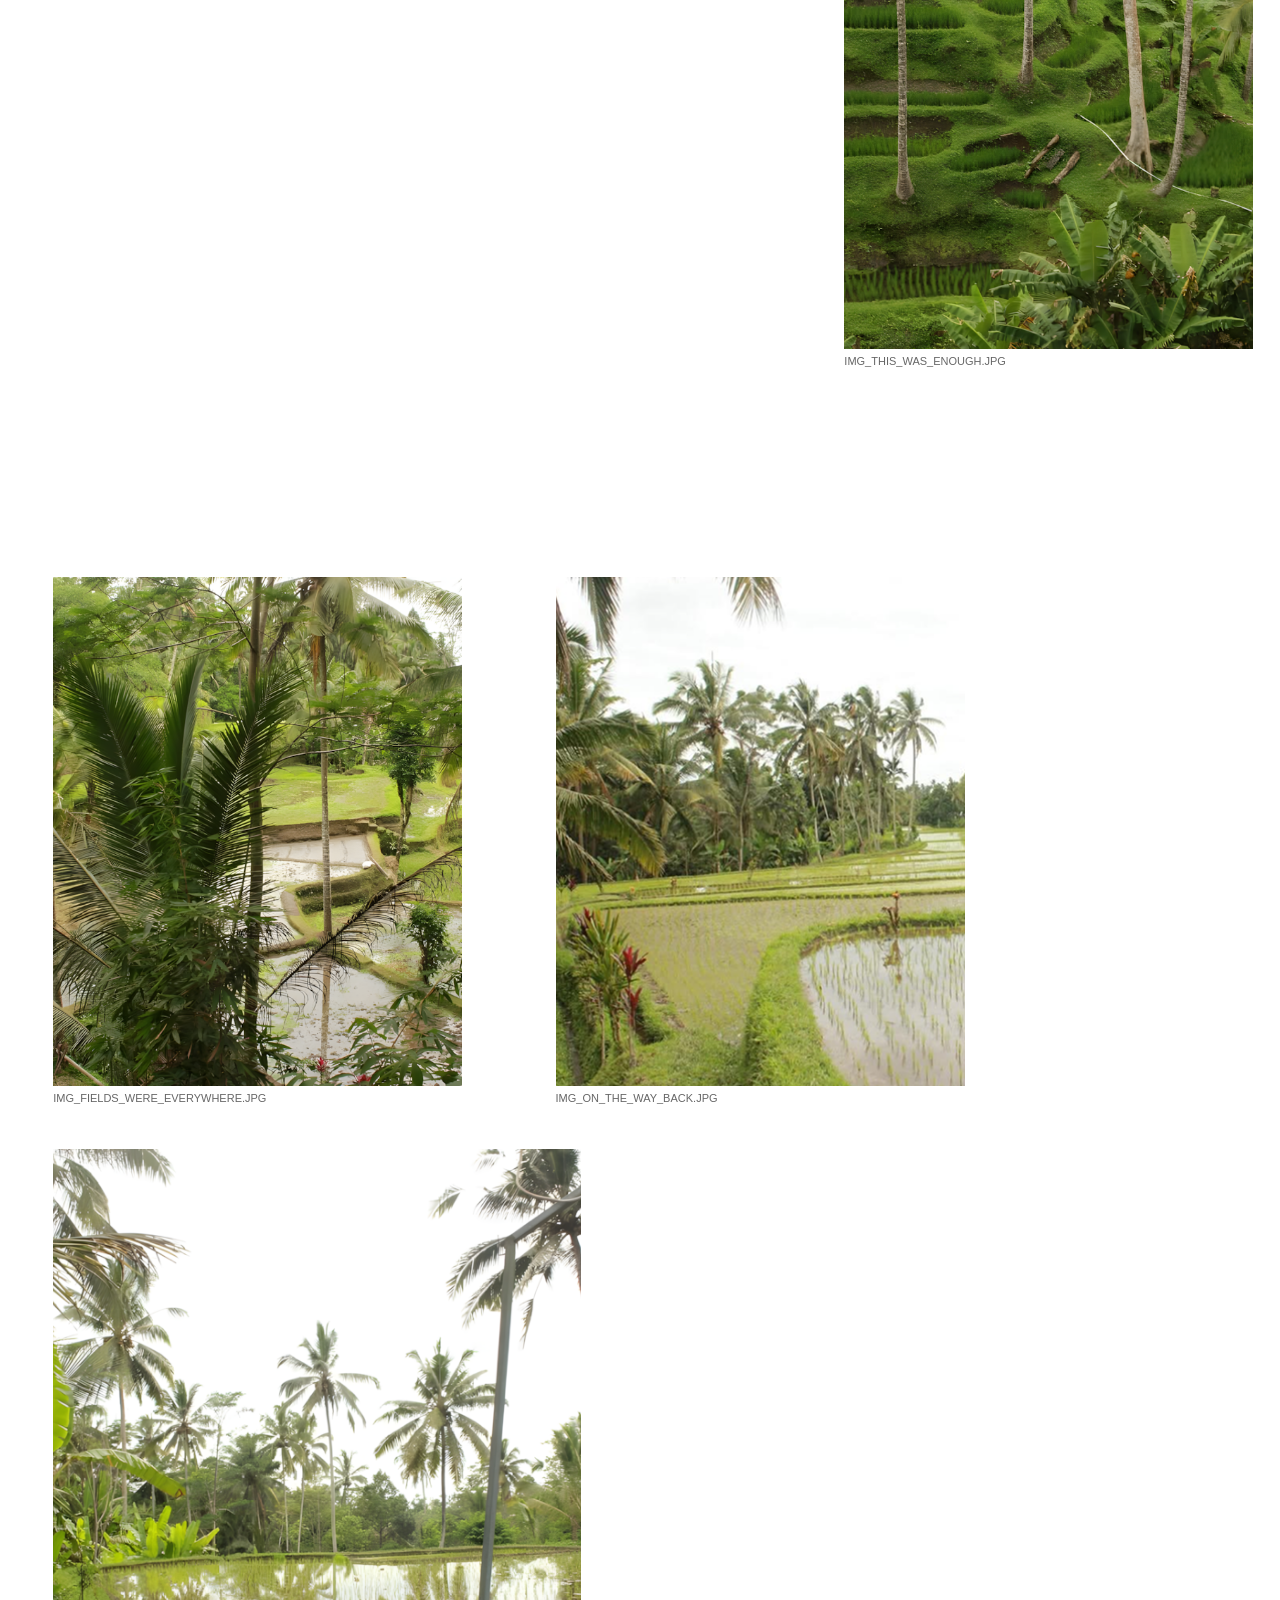
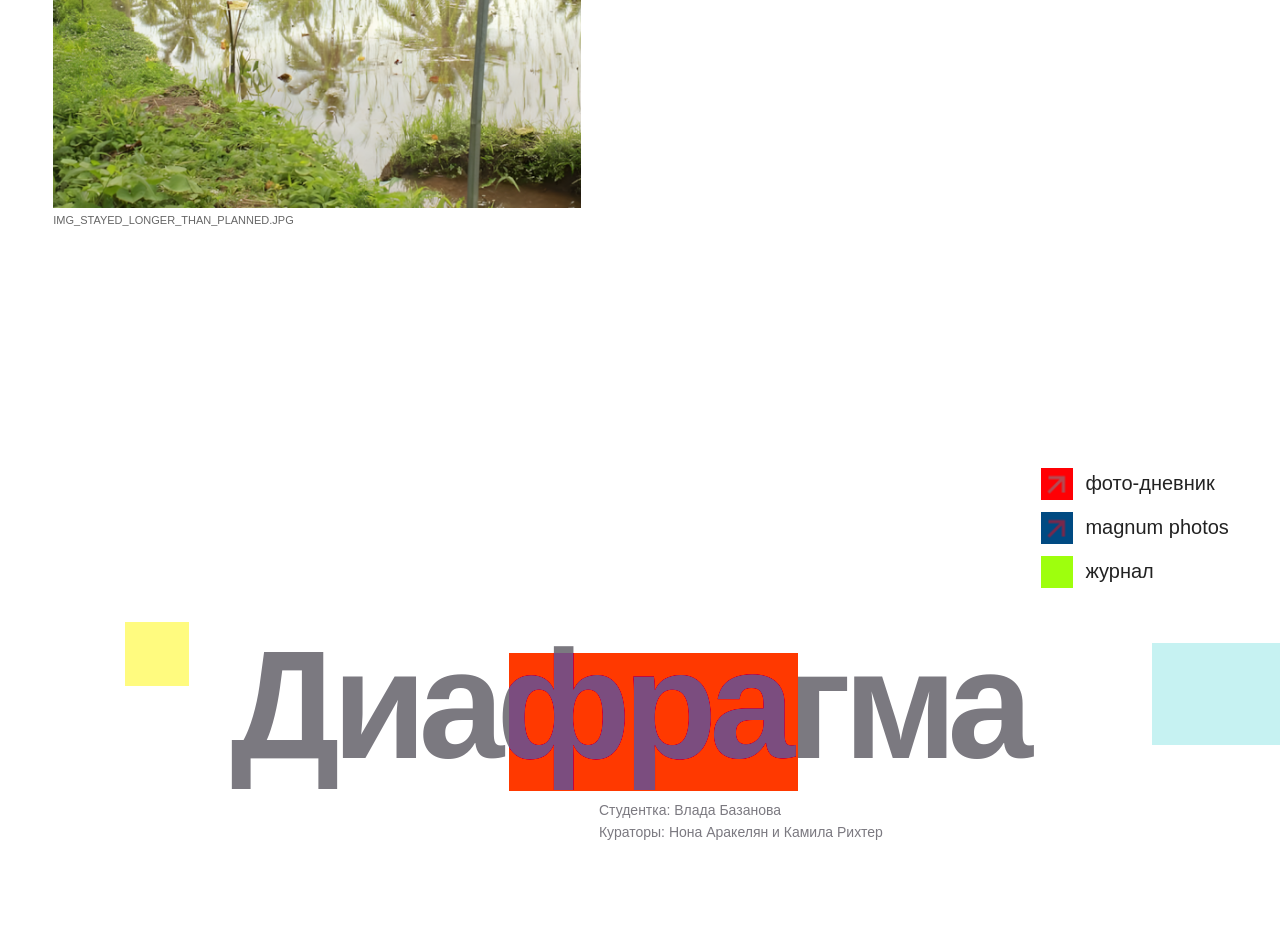
<file: author-2.html>
<!DOCTYPE html>
<html lang="ru">
<head>
  <meta charset="UTF-8" />
  <meta name="viewport" content="width=device-width, initial-scale=1.0" />
  <title>Маша Ростокина — Диафрагма</title>
  <link rel="stylesheet" href="css/main.css" />
  <link rel="icon" href="data:," />
</head>
<body class="page-wrapper">

  <div class="nav-bg"></div>
  <nav class="nav">
    <div class="nav__group">
      <a class="nav__link" href="about.html">О нас</a>
      <a class="nav__link" href="index.html">Главная</a>
      <a class="nav__link" href="shop.html">Магазин</a>
    </div>
    <span class="nav__wordmark">Диафрагма</span>
  </nav>

  <div class="author-page">

    <aside class="author-sidebar">
      <a class="author-sidebar__item" href="author-1.html">Есения Ланская</a>
      <a class="author-sidebar__item author-sidebar__item--active" href="author-2.html">Маша Ростокина</a>
      <a class="author-sidebar__item" href="author-3.html">Лука Кобия</a>
      <a class="author-sidebar__item" href="author-4.html">Мила Ким</a>
    </aside>

    <div class="author-content">

      <!-- ГЕРОЙ -->
      <section class="author-hero">

        <div class="author-photos">
          <img class="author-photo--main" src="assets/img/2/MASHA.png" alt="Маша Ростокина" />
          <img class="author-photo--device" src="assets/img/2/IPHONE2.png" alt="" />
        </div>

        <div class="author-texts">
          <p class="author-intro__desc">Маша начала фотографировать во время ночных поездок за город. Сначала это были обычные снимки влажных полей, теплиц и придорожных растений, сделанные на телефон, — как заметки для себя. Позже она заметила, что камера почти всегда делает зелёный слишком ярким: трава начинает светиться, листья становятся кислотными, а тени уходят в неестественный лаймовый оттенок.</p>
          <blockquote class="author-intro__quote">
            «Телефон для меня ближе всего — буквально всегда под рукой. Очень удобно потом пересматривать снимки, они выглядят не как "работы", а как состояние — быстрое, случайное, немного неаккуратное. На плёнку или камеру я начинаю слишком много думать: выставлять кадр, ждать правильный свет, контролировать изображение. Телефон убирает эту дистанцию».
          </blockquote>
        </div>

      </section>

      <!-- ГАЛЕРЕЯ -->
      <main class="gallery">

        <!-- три портрета -->
        <div class="gallery__row gallery__row--portrait-three">
          <figure class="gallery__fig gallery__fig--portrait">
            <img src="assets/img/2/IMG_THE_HAT_IS_EVERYTHING.png" alt="" />
            <figcaption class="gallery__caption">
              <span class="gallery__caption-name">IMG_THE_HAT_IS_EVERYTHING.JPG</span>
            </figcaption>
          </figure>
          <figure class="gallery__fig gallery__fig--portrait">
            <img src="assets/img/2/IMG_MY_BFFS.png" alt="" />
            <figcaption class="gallery__caption">
              <span class="gallery__caption-name">IMG_MY_BFFS.JPG</span>
            </figcaption>
          </figure>
          <figure class="gallery__fig gallery__fig--portrait">
            <img src="assets/img/2/IMG_NOBODY_WANTED_TO_LEAVE.png" alt="" />
            <figcaption class="gallery__caption">
              <span class="gallery__caption-name">IMG_NOBODY_WANTED_TO_LEAVE.JPG</span>
            </figcaption>
          </figure>
        </div>

        <!-- большая слева + маленькая справа -->
        <div class="gallery__row--duo-centered">
          <figure class="gallery__fig gallery__fig--cutie">
            <img src="assets/img/2/IMG_MASHA.png" alt="" />
            <figcaption class="gallery__caption">
              <span class="gallery__caption-name">IMG_MASHA.JPG</span>
            </figcaption>
          </figure>
          <figure class="gallery__fig gallery__fig--friend">
            <img src="assets/img/2/IMG_ME_MASHA_AGAIN.png" alt="" />
            <figcaption class="gallery__caption">
              <span class="gallery__caption-name">IMG_ME_MASHA_AGAIN.JPG</span>
            </figcaption>
          </figure>
        </div>

        <!-- картинка + текст -->
        <div class="gallery__img-text">
          <figure class="gallery__fig gallery__fig--wild">
            <img src="assets/img/2/IMG_BEFORE_WE_WENT_HOME.png" alt="" />
            <figcaption class="gallery__caption">
              <span class="gallery__caption-name">IMG_BEFORE_WE_WENT_HOME.JPG</span>
            </figcaption>
          </figure>
          <div class="gallery__img-text__body">
            <p>Эта серия появилась во время нескольких месяцев, проведённых в Тайланде. Сначала Маша фотографировала улицы, вывески и случайных прохожих. Но постепенно заметила, что почти на каждом кадре оказывается зелёный цвет. Он пробивался через заборы, разрастался вдоль дорог, заполнял пустые пространства между домами и появлялся там, где его совсем не ждёшь. В какой-то момент ей показалось, что поездка начинает запоминаться не местами, а оттенками зелёного.</p>
            <p>Так появилась серия о вещах, на которые обычно не обращаешь внимания, пока они не начинают повторяться снова и снова.</p>
          </div>
        </div>

        <!-- тёмный блок -->
        <div class="gallery__dark-section" style="background: #D1EB7C;">
          <figure class="gallery__fig gallery__fig--grass">
            <img src="assets/img/2/IMG_THIS_IS_HOW_I_REMEMBER_IT.png" alt="" />
            <figcaption class="gallery__caption gallery__caption--light">
              <span class="gallery__caption-name">IMG_THIS_IS_HOW_I_REMEMBER_IT.JPG</span>
            </figcaption>
          </figure>
          <div class="gallery__dark-right">
            <figure class="gallery__fig gallery__fig--noise">
              <img src="assets/img/2/IMG_ACCIDENTALLY_MY_FAVORITE.jpg" alt="" />
              <figcaption class="gallery__caption gallery__caption--light">
                <span class="gallery__caption-name">IMG_ACCIDENTALLY_MY_FAVORITE.JPG</span>
              </figcaption>
            </figure>
            <figure class="gallery__fig gallery__fig--flowers">
              <img src="assets/img/2/IMG_MUD.png" alt="" />
              <figcaption class="gallery__caption gallery__caption--light">
                <span class="gallery__caption-name">IMG_MUD.JPG</span>
              </figcaption>
            </figure>
          </div>
        </div>

        <!-- три портрета, отступ 200px -->
        <div class="gallery__row--portrait-three gallery__row--portrait-three--mt">
          <figure class="gallery__fig gallery__fig--portrait">
            <img src="assets/img/2/IMG_I_DONT_REMEMBER_THE_PLACE.png" alt="" />
            <figcaption class="gallery__caption">
              <span class="gallery__caption-name">IMG_I_DONT_REMEMBER_THE_PLACE.JPG</span>
            </figcaption>
          </figure>
          <figure class="gallery__fig gallery__fig--portrait">
            <img src="assets/img/2/IMG_NOTHING_BUT_GREEN_NOW.png" alt="" />
            <figcaption class="gallery__caption">
              <span class="gallery__caption-name">IMG_NOTHING_BUT_GREEN_NOW.JPG</span>
            </figcaption>
          </figure>
          <figure class="gallery__fig gallery__fig--portrait">
            <img src="assets/img/2/IMG_LA_VIDA.png" alt="" />
            <figcaption class="gallery__caption">
              <span class="gallery__caption-name">IMG_LA_VIDA.JPG</span>
            </figcaption>
          </figure>
        </div>

        <!-- маленькая слева, большая справа -->
        <div class="gallery__row--duo-centered gallery__row--duo-centered--mt">
          <figure class="gallery__fig gallery__fig--friend">
            <img src="assets/img/2/IMG_SOMEWHERE_BETWEEN_PLACES.png" alt="" />
            <figcaption class="gallery__caption">
              <span class="gallery__caption-name">IMG_SOMEWHERE_BETWEEN_PLACES.JPG</span>
            </figcaption>
          </figure>
          <figure class="gallery__fig gallery__fig--cutie">
            <img src="assets/img/2/IMG_I_THOUGHT_ABOUT_THIS_PHOTO_LATER.JPG.png" alt="" />
            <figcaption class="gallery__caption">
              <span class="gallery__caption-name">IMG_I_THOUGHT_ABOUT_THIS_PHOTO_LATER.JPG</span>
            </figcaption>
          </figure>
        </div>

        <!-- одна картинка справа -->
        <div class="gallery__row--single-right">
          <figure class="gallery__fig gallery__fig--single-portrait">
            <img src="assets/img/2/IMG_THIS_WAS_ENOUGH.png" alt="" />
            <figcaption class="gallery__caption">
              <span class="gallery__caption-name">IMG_THIS_WAS_ENOUGH.JPG</span>
            </figcaption>
          </figure>
        </div>

        <!-- последний блок: две сверху + одна большая снизу -->
        <div class="gallery__last-block">
          <div class="gallery__last-block__top">
            <figure class="gallery__fig gallery__fig--single-portrait">
              <img src="assets/img/2/IMG_FIELDS_WERE_EVERYWHERE.png" alt="" />
              <figcaption class="gallery__caption">
                <span class="gallery__caption-name">IMG_FIELDS_WERE_EVERYWHERE.JPG</span>
              </figcaption>
            </figure>
            <figure class="gallery__fig gallery__fig--single-portrait">
              <img src="assets/img/2/onthewayback.png" alt="" />
              <figcaption class="gallery__caption">
                <span class="gallery__caption-name">IMG_ON_THE_WAY_BACK.JPG</span>
              </figcaption>
            </figure>
          </div>
          <div class="gallery__last-block__bottom">
            <figure class="gallery__fig gallery__fig--cutie">
              <img src="assets/img/2/IMG_STAYED_LONGER_THAN_PLANNED.png" alt="" />
              <figcaption class="gallery__caption">
                <span class="gallery__caption-name">IMG_STAYED_LONGER_THAN_PLANNED.JPG</span>
              </figcaption>
            </figure>
          </div>
        </div>

      </main>

      <footer class="author-footer">

        <!-- ссылки справа -->
        <div class="author-footer__links">
          <a class="author-footer__link" href="#">
            <img src="assets/svg/link1.png" alt="" />
            <span>фото-дневник</span>
          </a>
          <a class="author-footer__link" href="#">
            <img src="assets/svg/link2.png" alt="" />
            <span>magnum photos</span>
          </a>
          <a class="author-footer__link" href="#">
            <img src="assets/svg/link3.png" alt="" />
            <span>журнал</span>
          </a>
        </div>

        <!-- огромная надпись как на главной -->
        <div class="author-footer__wordmark">
          <div class="author-footer__title">
            <span class="author-footer__title-text">Диафрагма</span>
            <div class="footer-deco footer-deco--yellow"></div>
            <div class="footer-deco footer-deco--blue"></div>
            <div class="footer-deco footer-deco--dark"></div>
          </div>
          <p class="author-footer__credits">
            Студентка: Влада Базанова<br>
            Кураторы: Нона Аракелян и Камила Рихтер
          </p>
        </div>

      </footer>

    </div><!-- /author-content -->
  </div><!-- /author-page -->

</body>
</html>
</file>
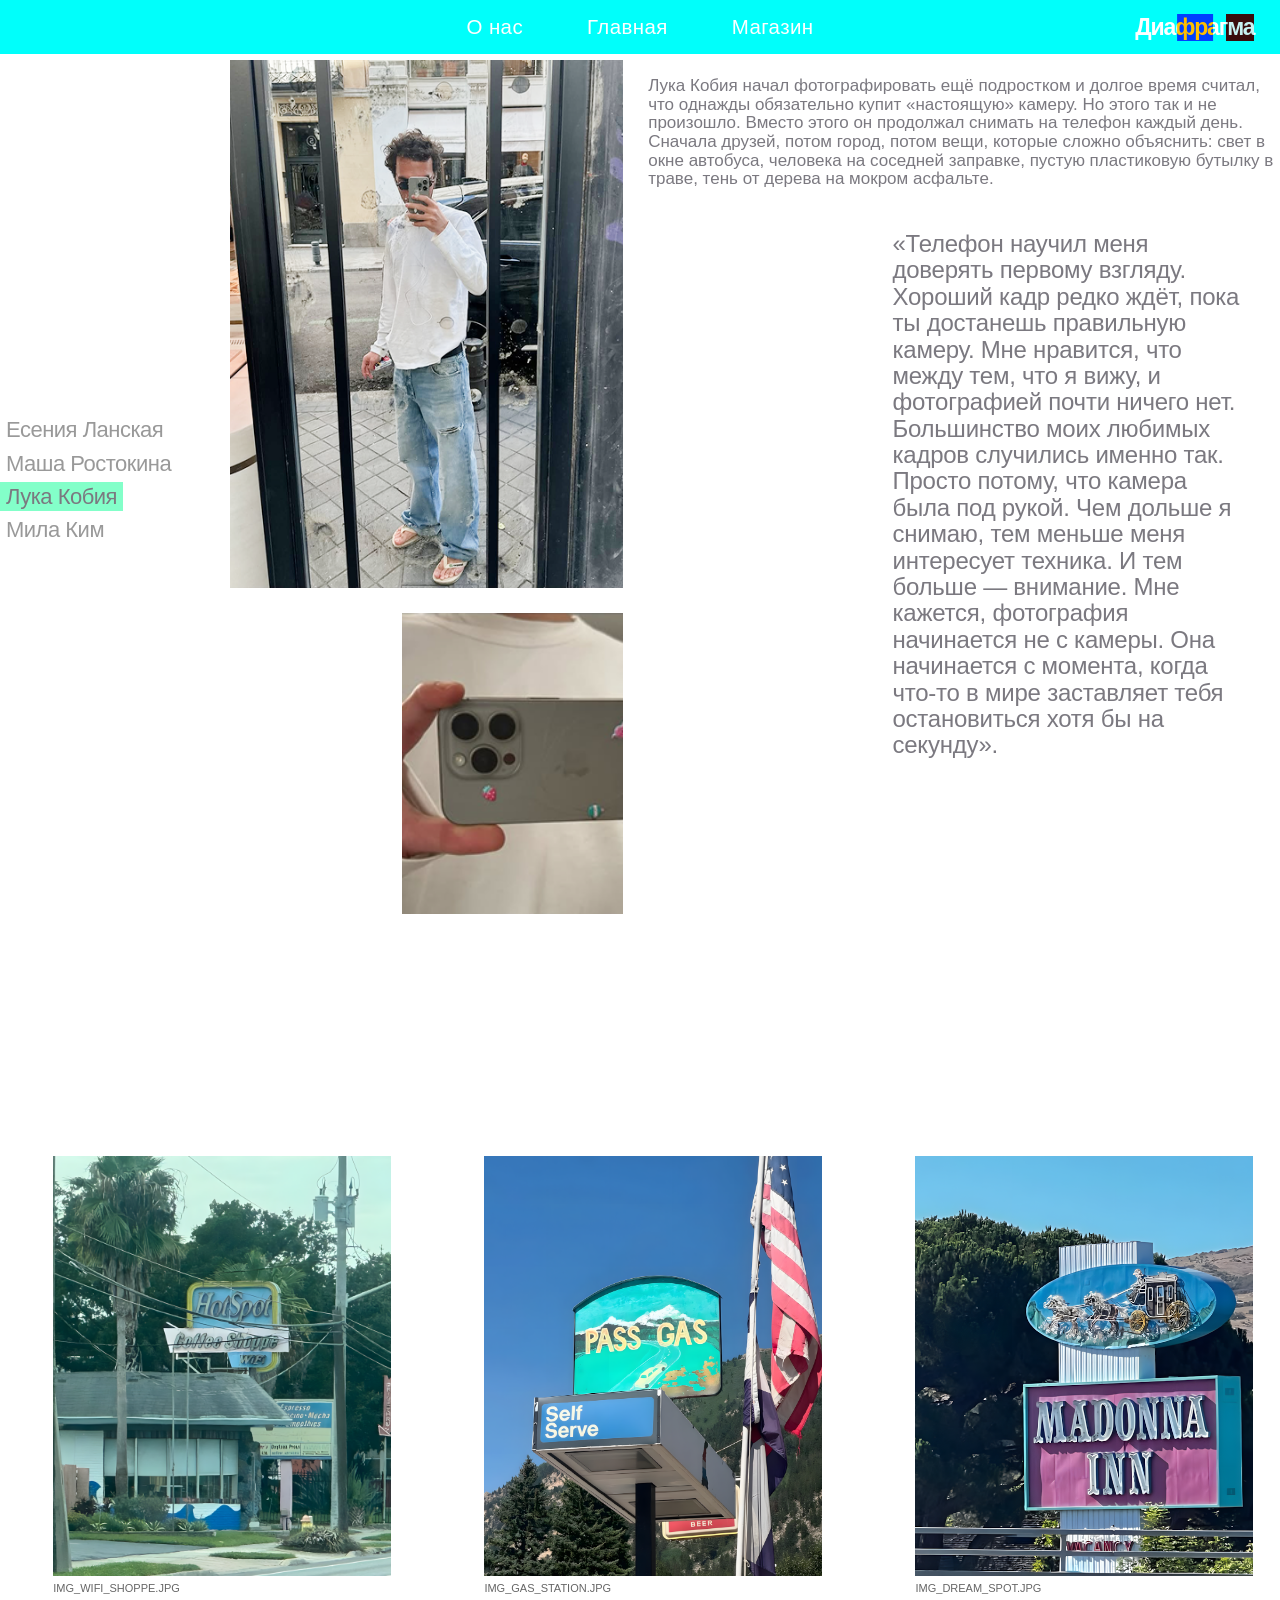
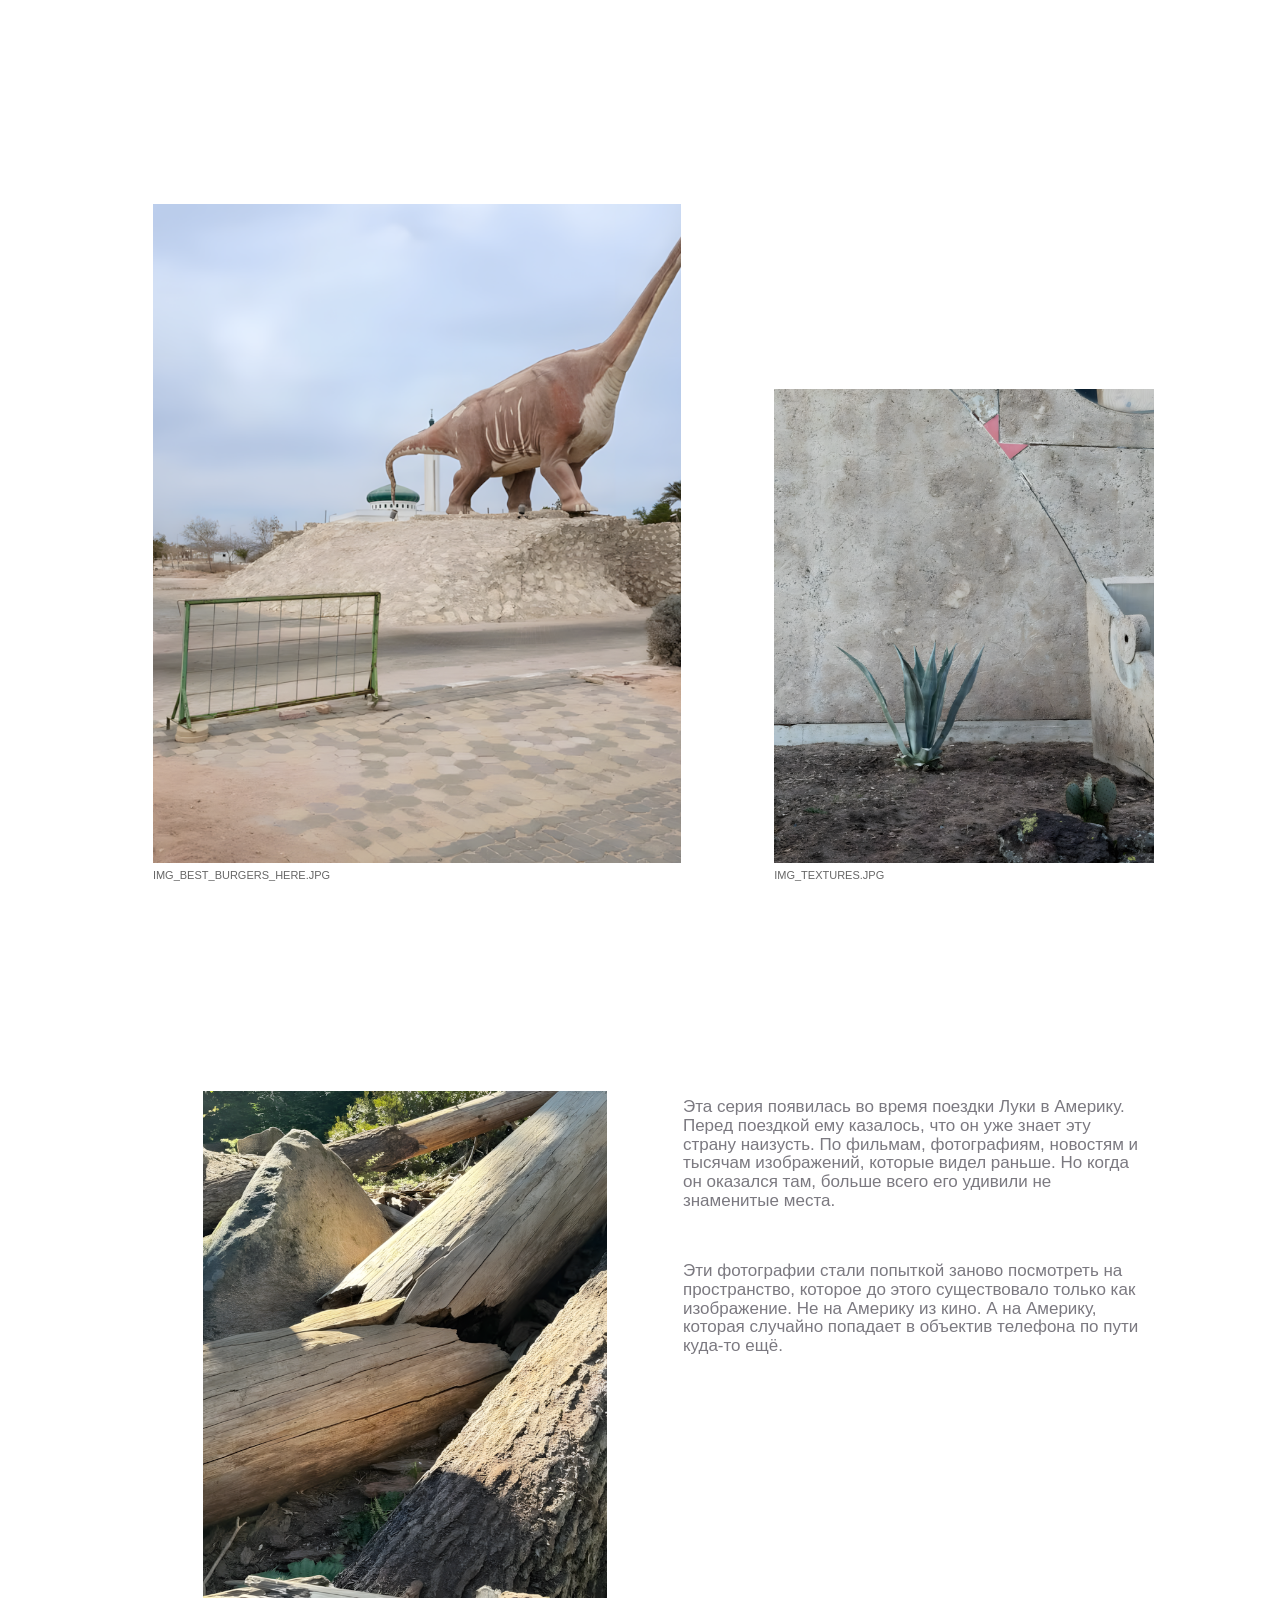
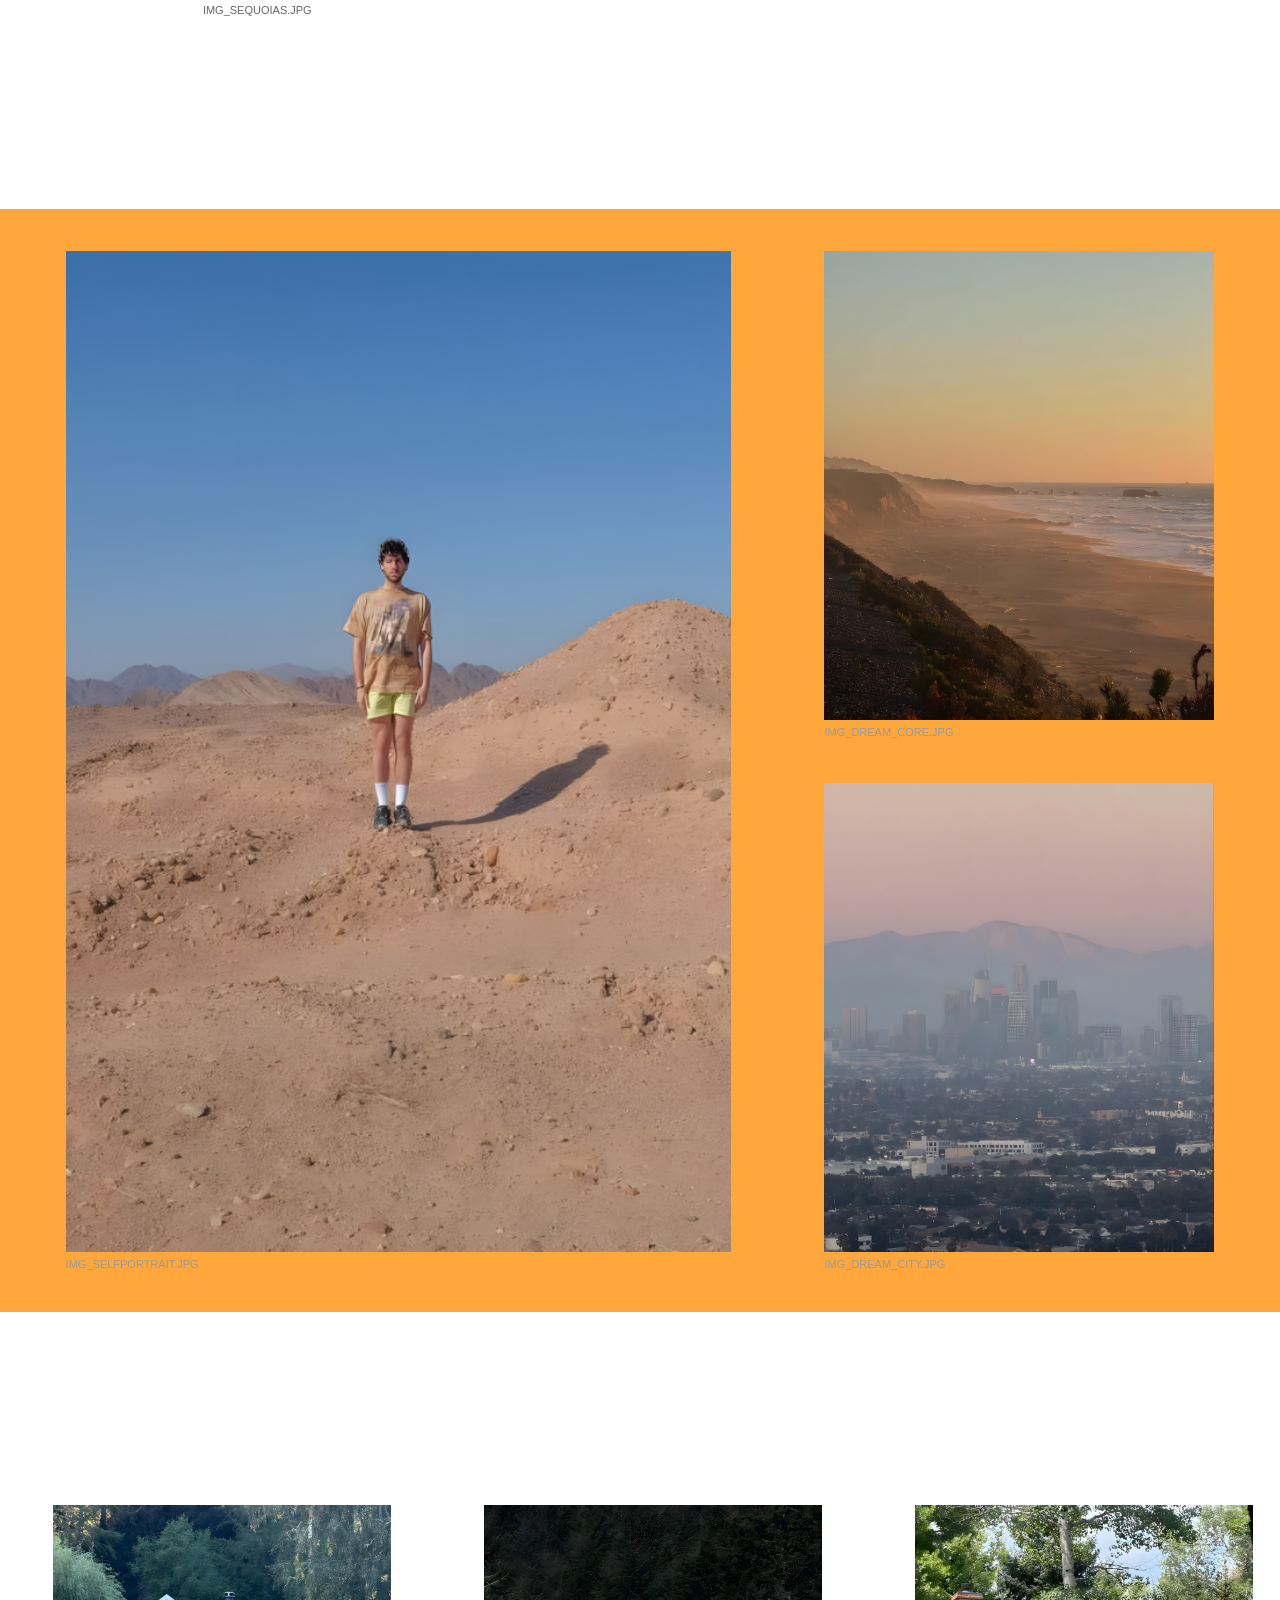
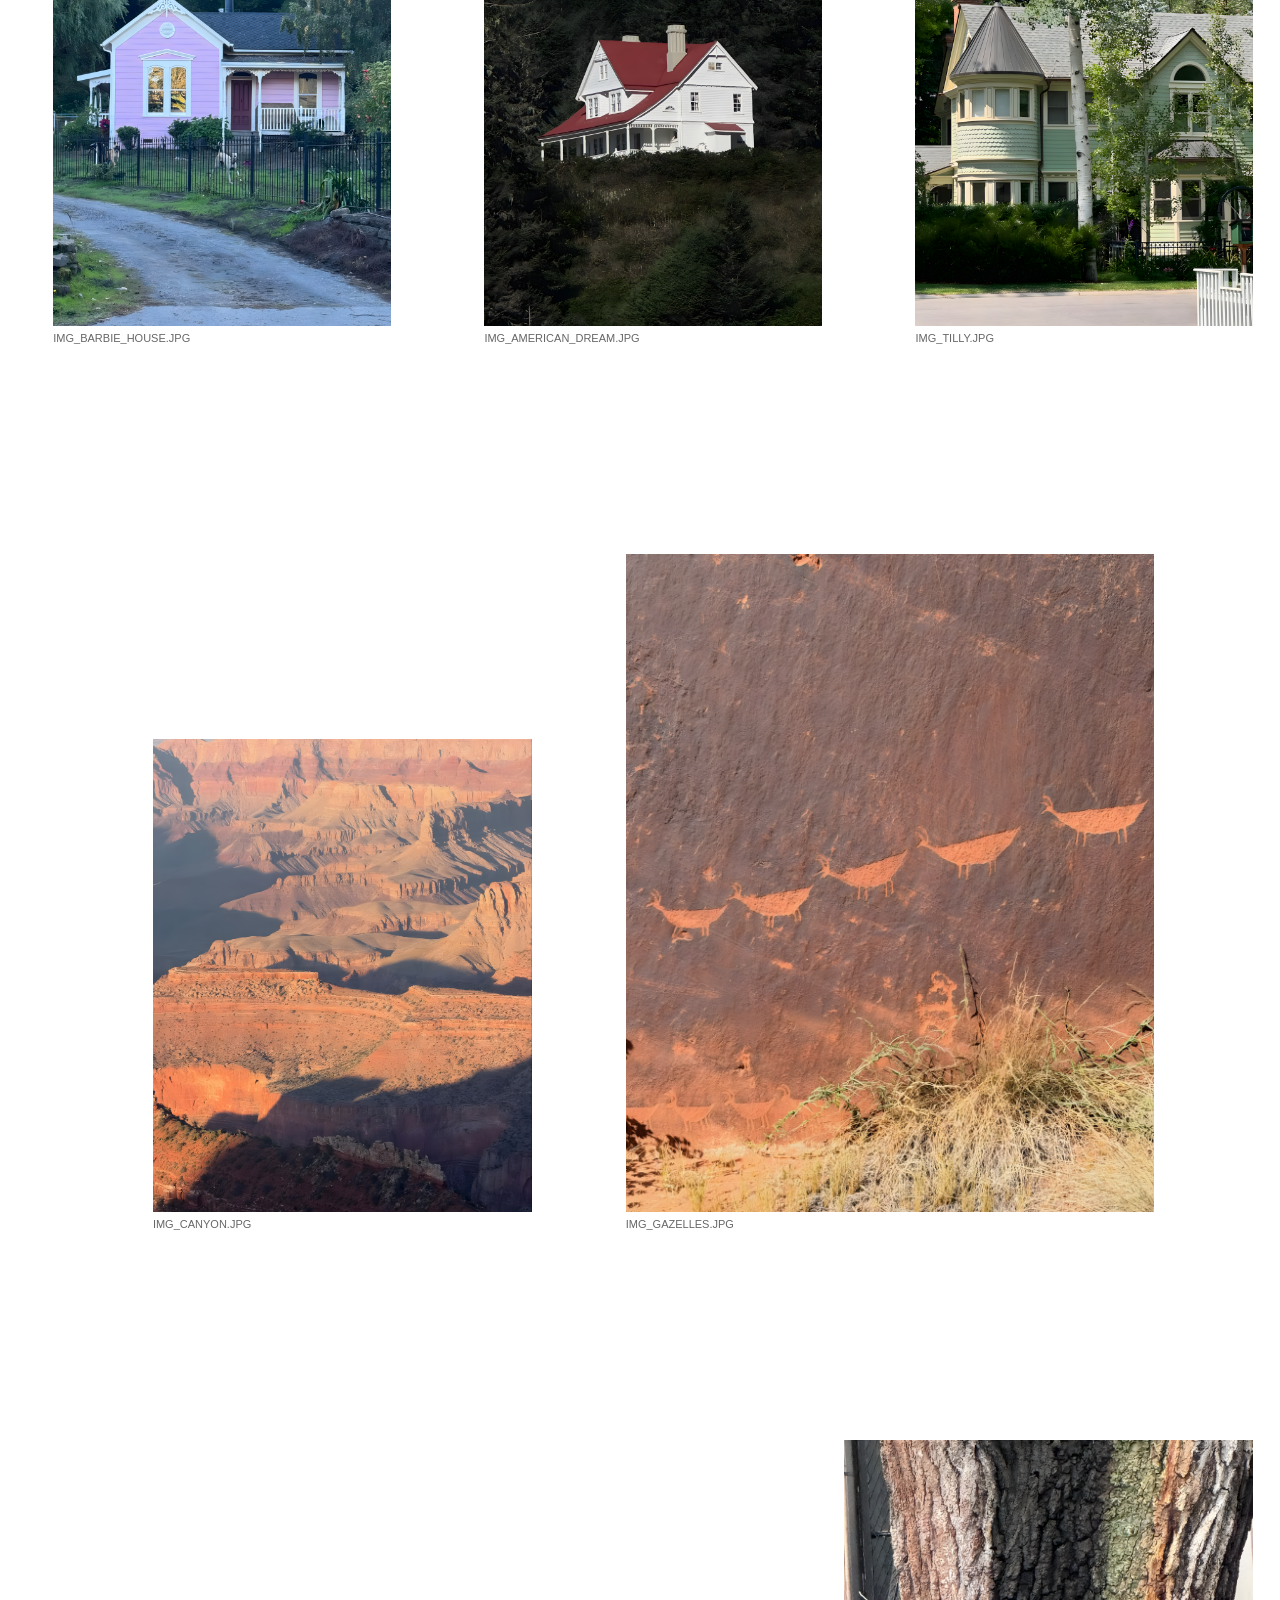
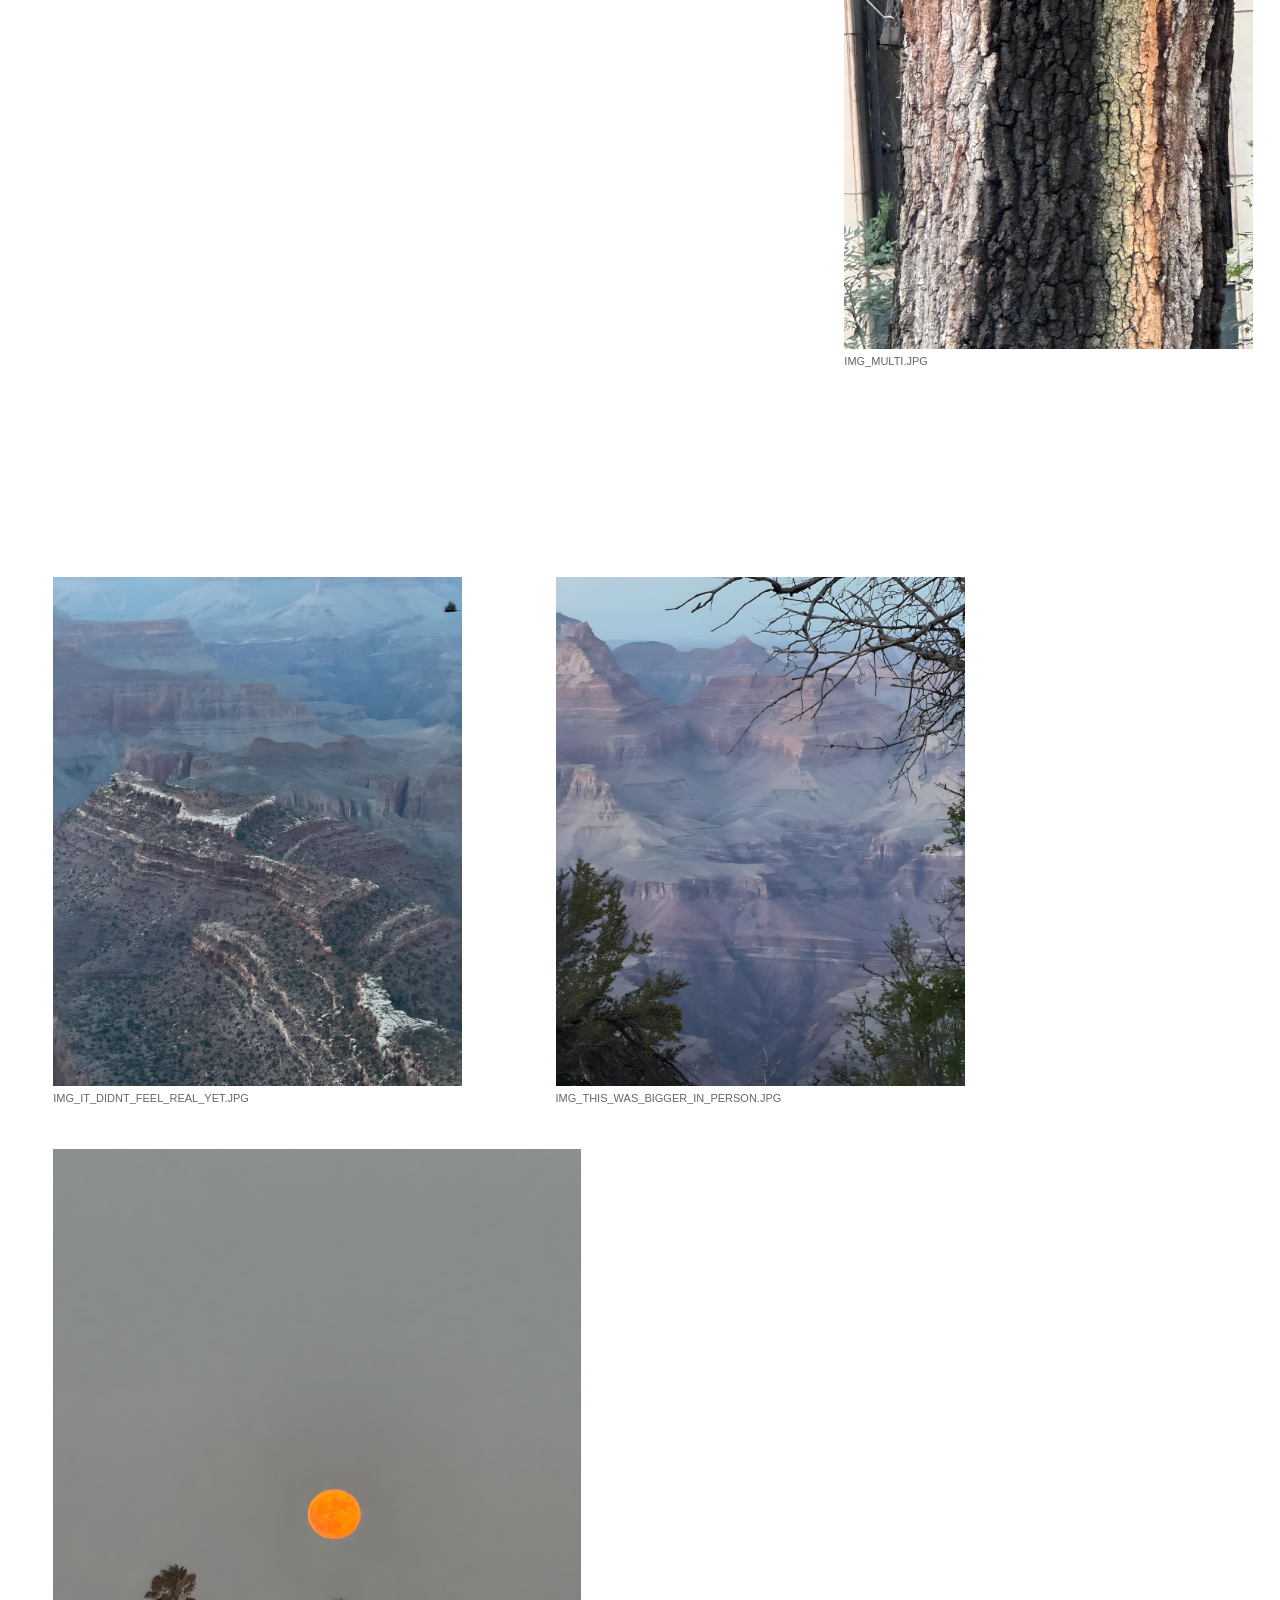
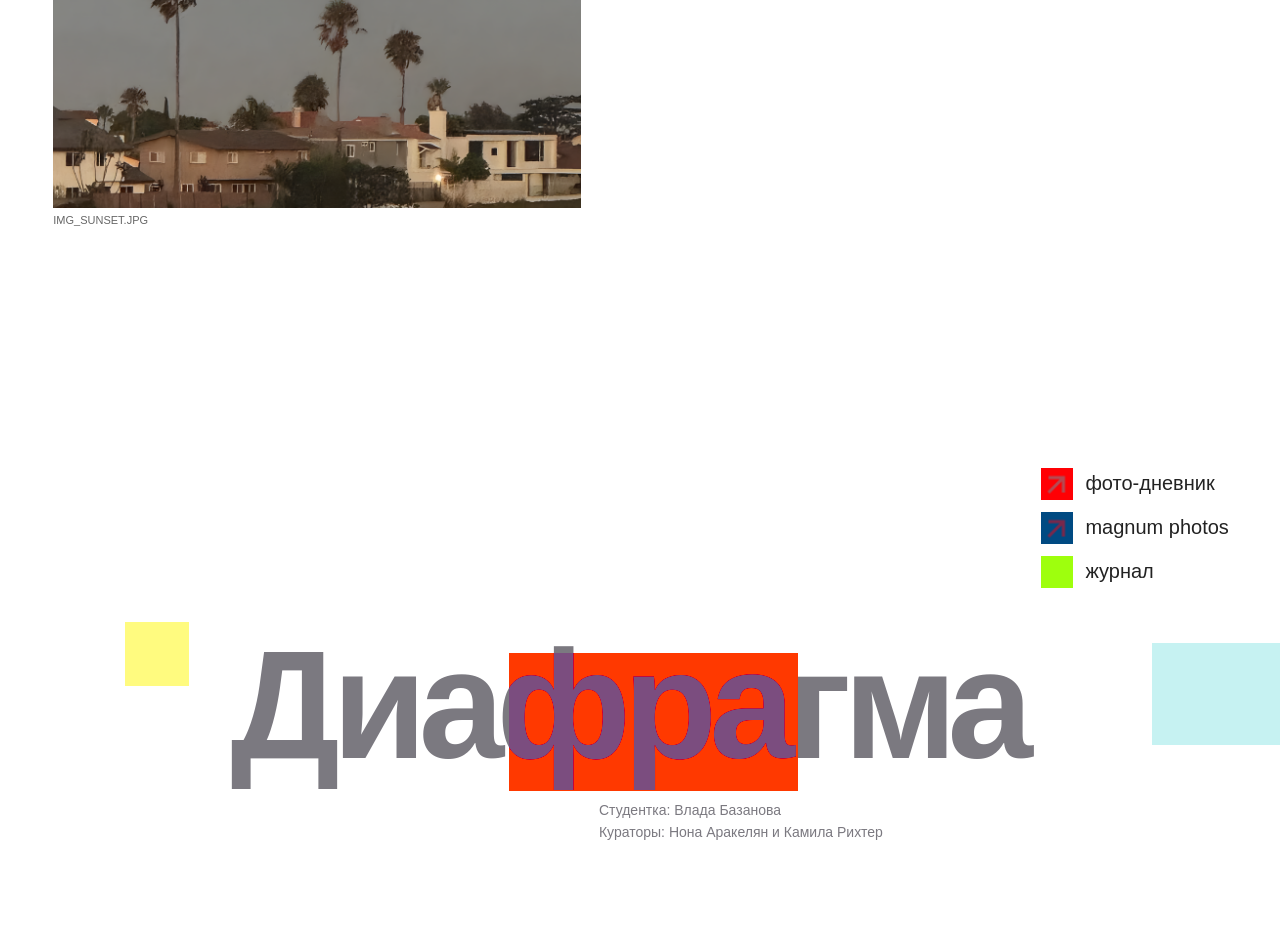
<file: author-3.html>
<!DOCTYPE html>
<html lang="ru">
<head>
  <meta charset="UTF-8" />
  <meta name="viewport" content="width=device-width, initial-scale=1.0" />
  <title>Лука Кобия — Диафрагма</title>
  <link rel="stylesheet" href="css/main.css" />
  <link rel="icon" href="data:," />
</head>
<body class="page-wrapper">

  <div class="nav-bg"></div>
  <nav class="nav">
    <div class="nav__group">
      <a class="nav__link" href="about.html">О нас</a>
      <a class="nav__link" href="index.html">Главная</a>
      <a class="nav__link" href="shop.html">Магазин</a>
    </div>
    <span class="nav__wordmark">Диафрагма</span>
  </nav>

  <div class="author-page">

    <aside class="author-sidebar">
      <a class="author-sidebar__item" href="author-1.html">Есения Ланская</a>
      <a class="author-sidebar__item" href="author-2.html">Маша Ростокина</a>
      <a class="author-sidebar__item author-sidebar__item--active" href="author-3.html">Лука Кобия</a>
      <a class="author-sidebar__item" href="author-4.html">Мила Ким</a>
    </aside>

    <div class="author-content">

      <!-- ГЕРОЙ -->
      <section class="author-hero">

        <div class="author-photos">
          <img class="author-photo--main" src="assets/img/3/LUKA.png" alt="Лука Кобия" />
          <img class="author-photo--device" src="assets/img/3/IPHONE3.png" alt="" />
        </div>

        <div class="author-texts">
          <p class="author-intro__desc">Лука Кобия начал фотографировать ещё подростком и долгое время считал, что однажды обязательно купит «настоящую» камеру. Но этого так и не произошло. Вместо этого он продолжал снимать на телефон каждый день. Сначала друзей, потом город, потом вещи, которые сложно объяснить: свет в окне автобуса, человека на соседней заправке, пустую пластиковую бутылку в траве, тень от дерева на мокром асфальте.</p>
          <blockquote class="author-intro__quote">
            «Телефон научил меня доверять первому взгляду. Хороший кадр редко ждёт, пока ты достанешь правильную камеру. Мне нравится, что между тем, что я вижу, и фотографией почти ничего нет. Большинство моих любимых кадров случились именно так. Просто потому, что камера была под рукой. Чем дольше я снимаю, тем меньше меня интересует техника. И тем больше — внимание. Мне кажется, фотография начинается не с камеры. Она начинается с момента, когда что-то в мире заставляет тебя остановиться хотя бы на секунду».
          </blockquote>
        </div>

      </section>

      <!-- ГАЛЕРЕЯ -->
      <main class="gallery">

        <!-- три портрета -->
        <div class="gallery__row gallery__row--portrait-three">
          <figure class="gallery__fig gallery__fig--portrait">
            <img src="assets/img/3/IMG_WIFI_SHOPPE.png" alt="" />
            <figcaption class="gallery__caption">
              <span class="gallery__caption-name">IMG_WIFI_SHOPPE.JPG</span>
            </figcaption>
          </figure>
          <figure class="gallery__fig gallery__fig--portrait">
            <img src="assets/img/3/IMG_GAS_STATION.png" alt="" />
            <figcaption class="gallery__caption">
              <span class="gallery__caption-name">IMG_GAS_STATION.JPG</span>
            </figcaption>
          </figure>
          <figure class="gallery__fig gallery__fig--portrait">
            <img src="assets/img/3/IMG_DREAM_SPOT.png" alt="" />
            <figcaption class="gallery__caption">
              <span class="gallery__caption-name">IMG_DREAM_SPOT.JPG</span>
            </figcaption>
          </figure>
        </div>

        <!-- большая слева + маленькая справа -->
        <div class="gallery__row--duo-centered">
          <figure class="gallery__fig gallery__fig--cutie">
            <img src="assets/img/3/IMG_BEST_BURGERS_HERE.JPG.png.png" alt="" />
            <figcaption class="gallery__caption">
              <span class="gallery__caption-name">IMG_BEST_BURGERS_HERE.JPG</span>
            </figcaption>
          </figure>
          <figure class="gallery__fig gallery__fig--friend">
            <img src="assets/img/3/IMG_TEXTURES.png" alt="" />
            <figcaption class="gallery__caption">
              <span class="gallery__caption-name">IMG_TEXTURES.JPG</span>
            </figcaption>
          </figure>
        </div>

        <!-- картинка + текст -->
        <div class="gallery__img-text">
          <figure class="gallery__fig gallery__fig--wild">
            <img src="assets/img/3/IMG_SEQUOIAS.png" alt="" />
            <figcaption class="gallery__caption">
              <span class="gallery__caption-name">IMG_SEQUOIAS.JPG</span>
            </figcaption>
          </figure>
          <div class="gallery__img-text__body">
            <p>Эта серия появилась во время поездки Луки в Америку. Перед поездкой ему казалось, что он уже знает эту страну наизусть. По фильмам, фотографиям, новостям и тысячам изображений, которые видел раньше. Но когда он оказался там, больше всего его удивили не знаменитые места.</p>
            <p>Эти фотографии стали попыткой заново посмотреть на пространство, которое до этого существовало только как изображение. Не на Америку из кино. А на Америку, которая случайно попадает в объектив телефона по пути куда-то ещё.</p>
          </div>
        </div>

        <!-- цветной блок FFA73A -->
        <div class="gallery__dark-section" style="background: #FFA73A;">
          <figure class="gallery__fig gallery__fig--grass">
            <img src="assets/img/3/IMG_SELFPORTRAIT.png" alt="" />
            <figcaption class="gallery__caption gallery__caption--light">
              <span class="gallery__caption-name">IMG_SELFPORTRAIT.JPG</span>
            </figcaption>
          </figure>
          <div class="gallery__dark-right">
            <figure class="gallery__fig gallery__fig--noise">
              <img src="assets/img/3/IMG_DREAM_CORE.png" alt="" />
              <figcaption class="gallery__caption gallery__caption--light">
                <span class="gallery__caption-name">IMG_DREAM_CORE.JPG</span>
              </figcaption>
            </figure>
            <figure class="gallery__fig gallery__fig--flowers">
              <img src="assets/img/3/IMG_DREAM_CITY.png" alt="" />
              <figcaption class="gallery__caption gallery__caption--light">
                <span class="gallery__caption-name">IMG_DREAM_CITY.JPG</span>
              </figcaption>
            </figure>
          </div>
        </div>

        <!-- три портрета, отступ 200px -->
        <div class="gallery__row--portrait-three gallery__row--portrait-three--mt">
          <figure class="gallery__fig gallery__fig--portrait">
            <img src="assets/img/3/IMG_BARBIE_HOUSE.png" alt="" />
            <figcaption class="gallery__caption">
              <span class="gallery__caption-name">IMG_BARBIE_HOUSE.JPG</span>
            </figcaption>
          </figure>
          <figure class="gallery__fig gallery__fig--portrait">
            <img src="assets/img/3/IMG_AMERICAN_DREAM.png" alt="" />
            <figcaption class="gallery__caption">
              <span class="gallery__caption-name">IMG_AMERICAN_DREAM.JPG</span>
            </figcaption>
          </figure>
          <figure class="gallery__fig gallery__fig--portrait">
            <img src="assets/img/3/IMG_TILLY.png" alt="" />
            <figcaption class="gallery__caption">
              <span class="gallery__caption-name">IMG_TILLY.JPG</span>
            </figcaption>
          </figure>
        </div>

        <!-- маленькая слева, большая справа -->
        <div class="gallery__row--duo-centered gallery__row--duo-centered--mt">
          <figure class="gallery__fig gallery__fig--friend">
            <img src="assets/img/3/IMG_CANYON.png" alt="" />
            <figcaption class="gallery__caption">
              <span class="gallery__caption-name">IMG_CANYON.JPG</span>
            </figcaption>
          </figure>
          <figure class="gallery__fig gallery__fig--cutie">
            <img src="assets/img/3/IMG_GAZELLES.png" alt="" />
            <figcaption class="gallery__caption">
              <span class="gallery__caption-name">IMG_GAZELLES.JPG</span>
            </figcaption>
          </figure>
        </div>

        <!-- одна картинка справа -->
        <div class="gallery__row--single-right">
          <figure class="gallery__fig gallery__fig--single-portrait">
            <img src="assets/img/3/IMG_MULTI.png" alt="" />
            <figcaption class="gallery__caption">
              <span class="gallery__caption-name">IMG_MULTI.JPG</span>
            </figcaption>
          </figure>
        </div>

        <!-- последний блок: две сверху + одна большая снизу -->
        <div class="gallery__last-block">
          <div class="gallery__last-block__top">
            <figure class="gallery__fig gallery__fig--single-portrait">
              <img src="assets/img/3/IMG_IT_DIDNT_FEEL_REAL_YET.png" alt="" />
              <figcaption class="gallery__caption">
                <span class="gallery__caption-name">IMG_IT_DIDNT_FEEL_REAL_YET.JPG</span>
              </figcaption>
            </figure>
            <figure class="gallery__fig gallery__fig--single-portrait">
              <img src="assets/img/3/IMG_THIS_WAS_BIGGER_IN_PERSON.png" alt="" />
              <figcaption class="gallery__caption">
                <span class="gallery__caption-name">IMG_THIS_WAS_BIGGER_IN_PERSON.JPG</span>
              </figcaption>
            </figure>
          </div>
          <div class="gallery__last-block__bottom">
            <figure class="gallery__fig gallery__fig--cutie">
              <img src="assets/img/3/IMG_SUNSET.JPG.png" alt="" />
              <figcaption class="gallery__caption">
                <span class="gallery__caption-name">IMG_SUNSET.JPG</span>
              </figcaption>
            </figure>
          </div>
        </div>

      </main>

      <footer class="author-footer">

        <div class="author-footer__links">
          <a class="author-footer__link" href="#">
            <img src="assets/svg/link1.png" alt="" />
            <span>фото-дневник</span>
          </a>
          <a class="author-footer__link" href="#">
            <img src="assets/svg/link2.png" alt="" />
            <span>magnum photos</span>
          </a>
          <a class="author-footer__link" href="#">
            <img src="assets/svg/link3.png" alt="" />
            <span>журнал</span>
          </a>
        </div>

        <div class="author-footer__wordmark">
          <div class="author-footer__title">
            <span class="author-footer__title-text">Диафрагма</span>
            <div class="footer-deco footer-deco--yellow"></div>
            <div class="footer-deco footer-deco--blue"></div>
            <div class="footer-deco footer-deco--dark"></div>
          </div>
          <p class="author-footer__credits">
            Студентка: Влада Базанова<br>
            Кураторы: Нона Аракелян и Камила Рихтер
          </p>
        </div>

      </footer>

    </div><!-- /author-content -->
  </div><!-- /author-page -->

</body>
</html>
</file>
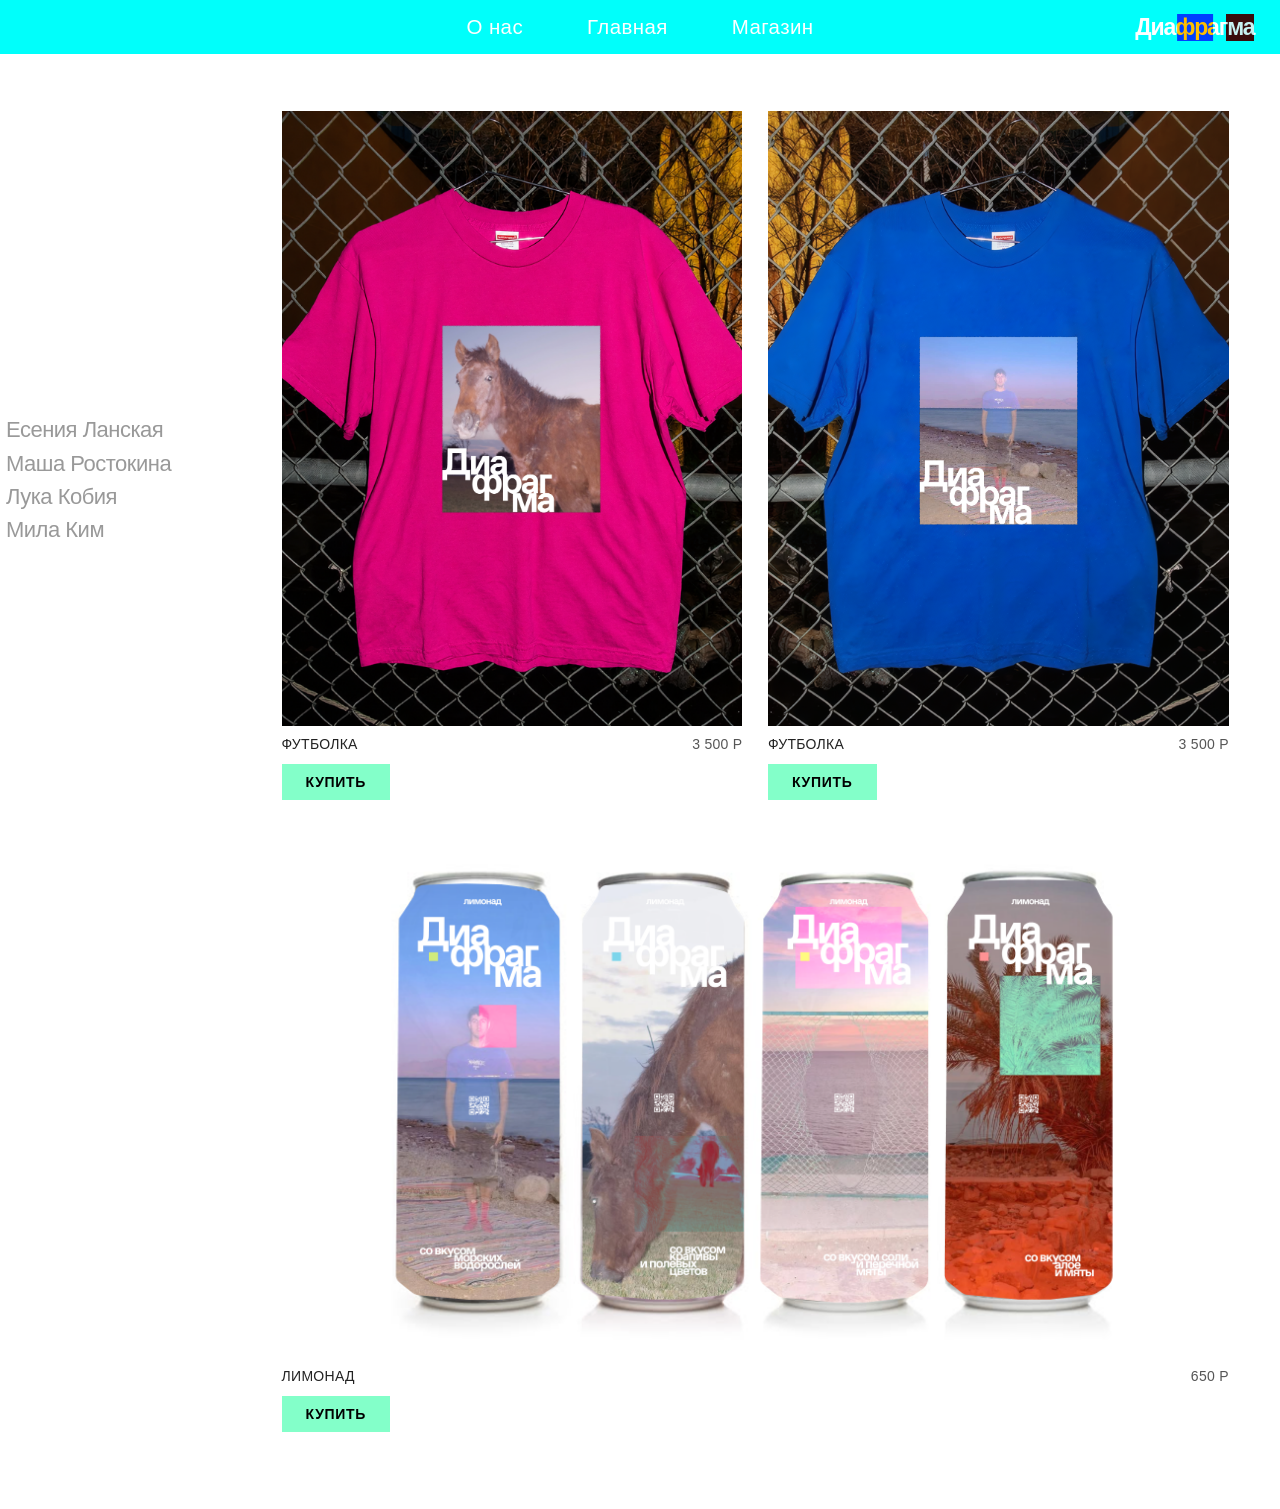
<file: shop.html>
<!DOCTYPE html>
<html lang="ru">
<head>
  <meta charset="UTF-8" />
  <meta name="viewport" content="width=device-width, initial-scale=1.0" />
  <title>Магазин — Диафрагма</title>
  <link rel="stylesheet" href="css/main.css" />
  <link rel="icon" href="data:," />
</head>
<body class="page-wrapper">

  <div class="nav-bg"></div>
  <nav class="nav">
    <div class="nav__group">
      <a class="nav__link" href="about.html">О нас</a>
      <a class="nav__link" href="index.html">Главная</a>
      <a class="nav__link" href="shop.html">Магазин</a>
    </div>
    <span class="nav__wordmark">Диафрагма</span>
  </nav>

  <div class="author-page">

    <aside class="author-sidebar">
      <a class="author-sidebar__item" href="author-1.html">Есения Ланская</a>
      <a class="author-sidebar__item" href="author-2.html">Маша Ростокина</a>
      <a class="author-sidebar__item" href="author-3.html">Лука Кобия</a>
      <a class="author-sidebar__item" href="author-4.html">Мила Ким</a>
    </aside>

  <div class="author-content">
  <div class="shop-page">

    <div class="shop-grid-new">

      <div class="shop-item">
        <div class="shop-item__img-wrap">
          <img src="assets/img/shop/майк1.png" alt="Футболка Диафрагма" />
        </div>
        <div class="shop-item__info">
          <span class="shop-item__name">ФУТБОЛКА</span>
          <span class="shop-item__price">3 500 Р</span>
        </div>
        <a class="shop-item__btn" href="404.html">КУПИТЬ</a>
      </div>

      <div class="shop-item">
        <div class="shop-item__img-wrap">
          <img src="assets/img/shop/майк2.png" alt="Футболка Диафрагма" />
        </div>
        <div class="shop-item__info">
          <span class="shop-item__name">ФУТБОЛКА</span>
          <span class="shop-item__price">3 500 Р</span>
        </div>
        <a class="shop-item__btn" href="404.html">КУПИТЬ</a>
      </div>

      <div class="shop-item shop-item--full">
        <div class="shop-item__img-wrap shop-item__img-wrap--full">
          <img src="assets/img/shop/носители 2.png" alt="Носители Диафрагма" />
        </div>
        <div class="shop-item__info">
          <span class="shop-item__name">ЛИМОНАД</span>
          <span class="shop-item__price">650 Р</span>
        </div>
        <a class="shop-item__btn" href="404.html">КУПИТЬ</a>
      </div>

    </div>

  </div><!-- /shop-page -->
  </div><!-- /author-content -->

  </div><!-- /author-page -->

</body>
</html>
</file>
<file: css/main.css>
@import url("reset.css");
@import url("font.css");
@import url("style.css");
@import url("adaptive.css");

:root {
  --font: 'ABC Favorit CYR', 'Helvetica Neue', Arial, sans-serif;
  --nav-h: 60px;
  --accent-mint: #83ffc9;
  --author-muted: rgba(123, 121, 127, 1);
}

body {
  font-family: var(--font);
  background: #ffffff;
  color: #000000;
  -webkit-font-smoothing: antialiased;
}
</file>
